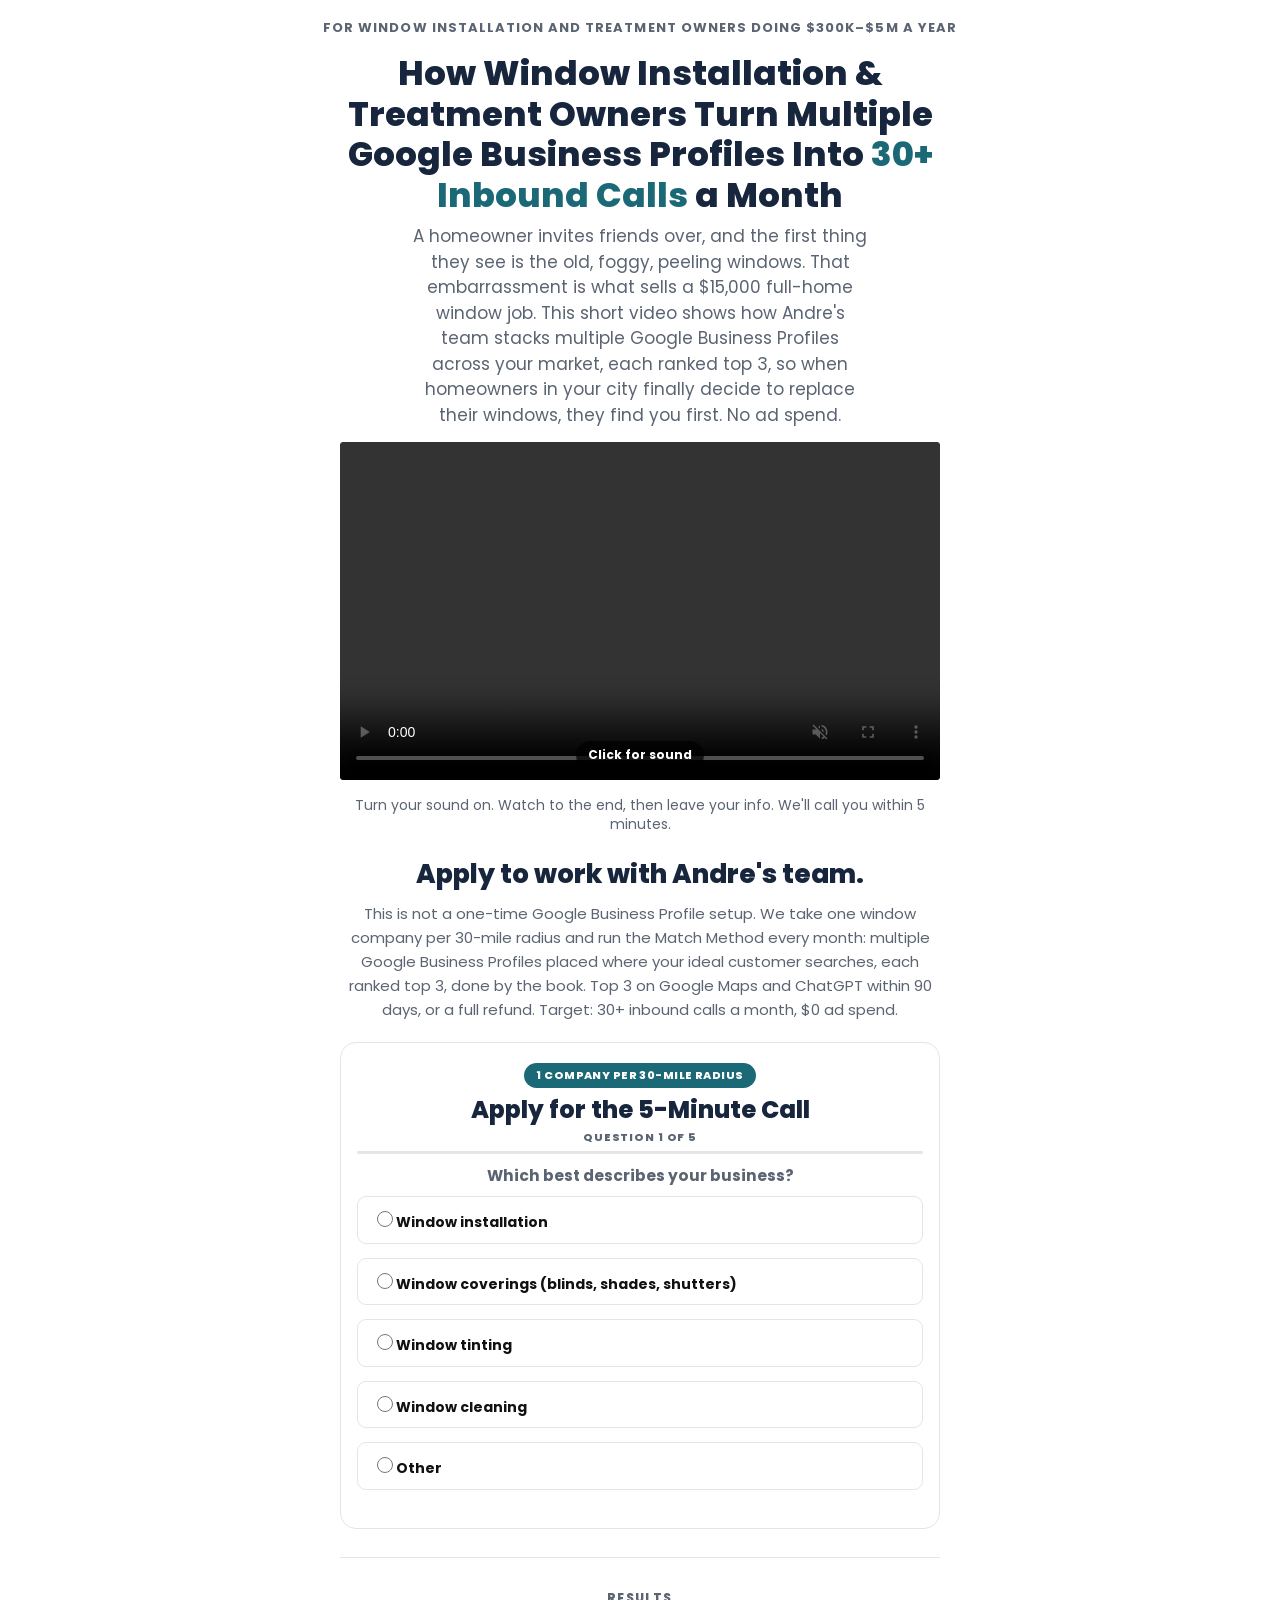
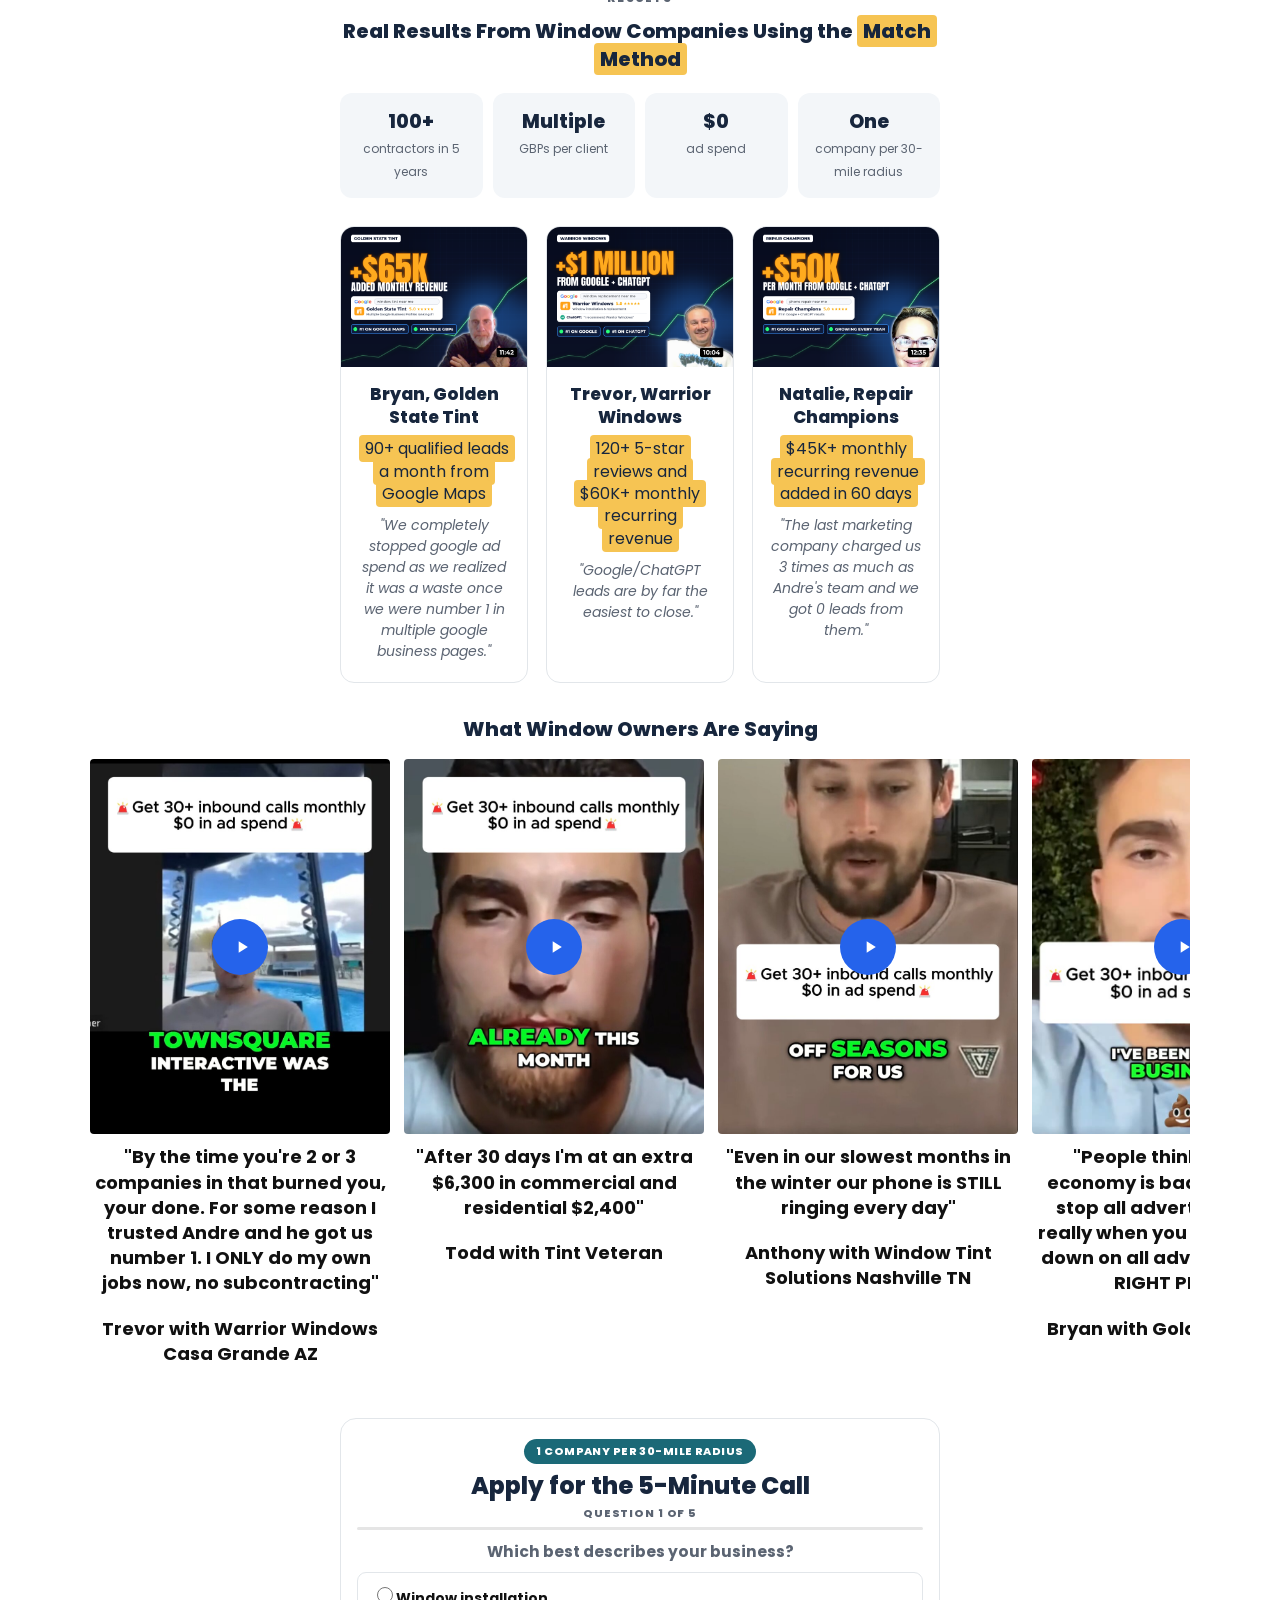
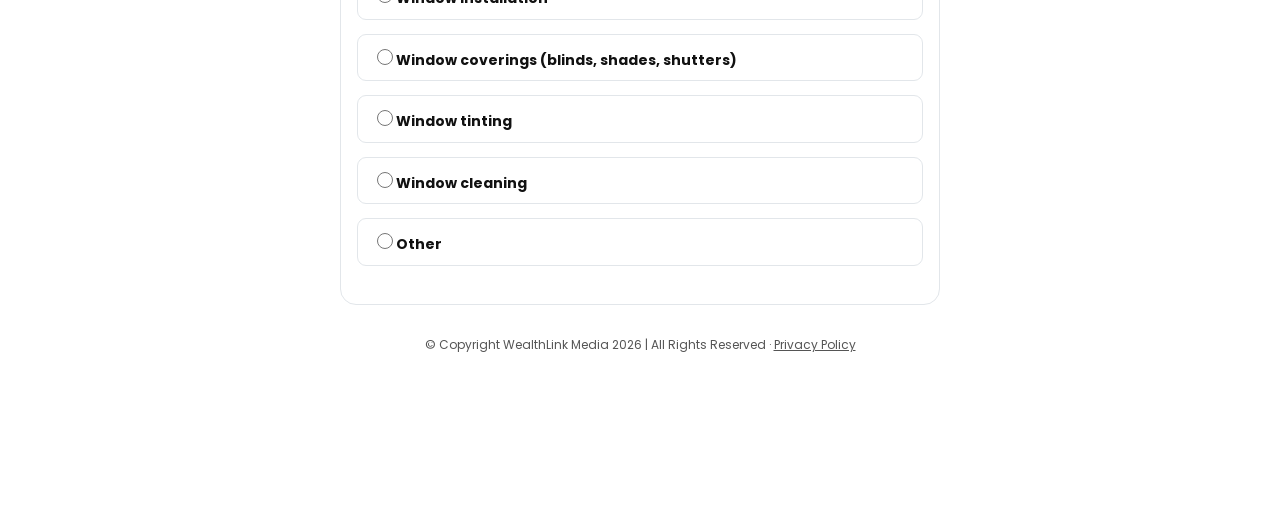
<file: windows.rankflow/index.html>
<!DOCTYPE html><html lang="en"><head>
<meta charset="utf-8">
<meta name="viewport" content="width=device-width, initial-scale=1">
<title>Rank Top 3 in Google &amp; ChatGPT in 90 Days | WealthLink Media</title>
<meta name="description" content="Andre's team ranks one window installation and treatment company per 30-mile radius in the top 3 on Google Maps and ChatGPT. 30+ inbound calls a month within 90 days, or a full refund. $0 ad spend.">
<link rel="preconnect" href="https://fonts.googleapis.com">
<link rel="preconnect" href="https://fonts.gstatic.com" crossorigin>
<link rel="stylesheet" href="https://fonts.googleapis.com/css2?family=Poppins:wght@400;500;600;700;800;900&display=swap">
<link rel="stylesheet" href="css/style.css?v=25">
<script src="js/config.js?v=4"></script>
</head>
<body class="qualifier-page">
<a href="#application" class="skip-link">Skip to the application</a>
<p class="hero-kicker">For window installation and treatment owners doing $300K&ndash;$5M a year</p>
<div class="wrap">

  <h1>How Window Installation &amp; Treatment Owners Turn Multiple Google Business Profiles Into <span class="accent">30+ Inbound Calls</span> a Month</h1>

  <p class="hero-sub">A homeowner invites friends over, and the first thing they see is the old, foggy, peeling windows. That embarrassment is what sells a $15,000 full-home window job. This short video shows how Andre's team stacks multiple Google Business Profiles across your market, each ranked top 3, so when homeowners in your city finally decide to replace their windows, they find you first. No ad spend.</p>

  <div id="explainer-video"></div>
  <p class="sound-on-line">Turn your sound on. Watch to the end, then leave your info. We'll call you within 5 minutes.</p>

  <!-- Mechanism section, directly above the application form. -->
  <div class="mechanism-box">
    <p class="mechanism-heading">Apply to work with Andre's team.</p>
    <p class="mechanism-copy">This is not a one-time Google Business Profile setup. We take one window company per 30-mile radius and run the Match Method every month: multiple Google Business Profiles placed where your ideal customer searches, each ranked top 3, done by the book. Top 3 on Google Maps and ChatGPT within 90 days, or a full refund. Target: 30+ inbound calls a month, $0 ad spend.</p>
  </div>

  <!-- 5-step qualifying application, right on the page - no popup.
       wireQualifierForm (main.js) redirects a disqualifying answer
       (single-window-only jobs, 1 crew, under-$25K current revenue)
       straight to sorry.html, and a qualifying submission posts to the
       lead webhook and sends the visitor to thank-you.html. -->
  <div class="cta-box" id="application">
    <span class="cta-badge">1 Company Per 30-Mile Radius</span>
    <p class="cta-box-heading">Apply for the 5-Minute Call</p>
    <form id="leadFormTop" class="lead-form qualifier-form" novalidate>
      <div class="field" data-step="businessType">
        <div class="field-inner">
          <p class="q-label">Question 1 of 5</p>
          <div class="form-progress"><i></i></div>
          <p class="q-text">Which best describes your business?</p>
          <div class="q-options">
            <label class="q-option"><input type="radio" name="businessType" value="installation"><span>Window installation</span></label>
            <label class="q-option"><input type="radio" name="businessType" value="coverings"><span>Window coverings (blinds, shades, shutters)</span></label>
            <label class="q-option"><input type="radio" name="businessType" value="tinting"><span>Window tinting</span></label>
            <label class="q-option"><input type="radio" name="businessType" value="cleaning"><span>Window cleaning</span></label>
            <label class="q-option"><input type="radio" name="businessType" value="other"><span>Other</span></label>
          </div>
        </div>
      </div>

      <div class="field" data-step="jobType">
        <div class="field-inner">
          <p class="q-label">Question 2 of 5</p>
          <p class="q-text">What kind of jobs are you going after?</p>
          <div class="q-options">
            <label class="q-option"><input type="radio" name="jobType" value="fullhome"><span>Full-home window replacement jobs ($10,000+)</span></label>
            <label class="q-option"><input type="radio" name="jobType" value="single"><span>Single-window replacement jobs</span></label>
            <label class="q-option"><input type="radio" name="jobType" value="mix"><span>A mix of both</span></label>
          </div>
        </div>
      </div>

      <div class="field" data-step="revenue">
        <div class="field-inner">
          <p class="q-label">Question 3 of 5</p>
          <p class="q-text">Where are you at monthly right now, and where do you want to be?</p>
          <div class="q-dropdowns">
            <div class="q-dropdown-field">
              <label for="topCurrentRevenue">Current monthly revenue</label>
              <select id="topCurrentRevenue" name="currentRevenue">
                <option value="" disabled selected>Select...</option>
                <option value="under25k">Under $25K</option>
                <option value="25_50">$25K&ndash;$50K</option>
                <option value="50_100">$50K&ndash;$100K</option>
                <option value="100_250">$100K&ndash;$250K</option>
                <option value="250_500">$250K&ndash;$500K</option>
                <option value="500plus">$500K+</option>
              </select>
            </div>
            <div class="q-dropdown-field">
              <label for="topTargetRevenue">Target monthly revenue</label>
              <select id="topTargetRevenue" name="targetRevenue">
                <option value="" disabled selected>Select...</option>
                <option value="under25k">Under $25K</option>
                <option value="25_50">$25K&ndash;$50K</option>
                <option value="50_100">$50K&ndash;$100K</option>
                <option value="100_250">$100K&ndash;$250K</option>
                <option value="250_500">$250K&ndash;$500K</option>
                <option value="500plus">$500K+</option>
              </select>
            </div>
          </div>
        </div>
      </div>

      <div class="field" data-step="marketingSpend">
        <div class="field-inner">
          <p class="q-label">Question 4 of 5</p>
          <p class="q-text">Roughly how much are you investing into marketing each month?</p>
          <div class="q-options">
            <label class="q-option"><input type="radio" name="marketingSpend" value="under1k"><span>Under $1K</span></label>
            <label class="q-option"><input type="radio" name="marketingSpend" value="1_3k"><span>$1,000-$3,000</span></label>
            <label class="q-option"><input type="radio" name="marketingSpend" value="3_6k"><span>$3,000-$6,000</span></label>
            <label class="q-option"><input type="radio" name="marketingSpend" value="6_10k"><span>$6,000-$10,000</span></label>
            <label class="q-option"><input type="radio" name="marketingSpend" value="10kplus"><span>$10,000+</span></label>
          </div>
        </div>
      </div>

      <div class="field" data-step="contact">
        <div class="field-inner">
          <p class="q-label">Question 5 of 5</p>
          <label for="topPhone">Phone Number</label>
          <input type="tel" id="topPhone" name="phone" placeholder="(555) 123-4567" autocomplete="tel" inputmode="tel">
          <button type="submit" class="btn">Call Me Within 5 Minutes</button>
          <p class="fine-print">One company per 30-mile radius. We call within 5 minutes.</p>
        </div>
      </div>
    </form>
  </div>

  <hr class="divider">

  <span class="results-eyebrow">Results</span>
  <h2 class="results-heading">Real Results From Window Companies Using the <span class="highlight">Match Method</span></h2>

  <div class="stats-bar">
    <div class="stat-box"><span class="stat-num">100+</span><span class="stat-label">contractors in 5 years</span></div>
    <div class="stat-box"><span class="stat-num">Multiple</span><span class="stat-label">GBPs per client</span></div>
    <div class="stat-box"><span class="stat-num">$0</span><span class="stat-label">ad spend</span></div>
    <div class="stat-box"><span class="stat-num">One</span><span class="stat-label">company per 30-mile radius</span></div>
  </div>

  <div class="proof-cards">
    <div class="proof-card">
      <img class="proof-photo" src="assets/videos/bryan-stat.png" alt="Bryan, Golden State Tint">
      <div class="proof-body">
        <p class="proof-name">Bryan, Golden State Tint</p>
        <p class="proof-stat"><span class="highlight">90+ qualified leads a month from Google Maps</span></p>
        <p class="proof-quote">"We completely stopped google ad spend as we realized it was a waste once we were number 1 in multiple google business pages."</p>
      </div>
    </div>
    <div class="proof-card">
      <img class="proof-photo" src="assets/videos/trevor-stat.png" alt="Trevor, Warrior Windows">
      <div class="proof-body">
        <p class="proof-name">Trevor, Warrior Windows</p>
        <p class="proof-stat"><span class="highlight">120+ 5-star reviews and $60K+ monthly recurring revenue</span></p>
        <p class="proof-quote">"Google/ChatGPT leads are by far the easiest to close."</p>
      </div>
    </div>
    <div class="proof-card">
      <img class="proof-photo" src="assets/videos/natalie-stat.png" alt="Natalie, Repair Champions">
      <div class="proof-body">
        <p class="proof-name">Natalie, Repair Champions</p>
        <p class="proof-stat"><span class="highlight">$45K+ monthly recurring revenue added in 60 days</span></p>
        <p class="proof-quote">"The last marketing company charged us 3 times as much as Andre's team and we got 0 leads from them."</p>
      </div>
    </div>
  </div>

  <h2 id="testimonials">What Window Owners Are Saying</h2>
  <div id="booking-testimonials"></div>

  <div class="cta-box">
    <span class="cta-badge">1 Company Per 30-Mile Radius</span>
    <p class="cta-box-heading">Apply for the 5-Minute Call</p>
    <form id="leadFormBottom" class="lead-form qualifier-form" novalidate>
      <div class="field" data-step="businessType">
        <div class="field-inner">
          <p class="q-label">Question 1 of 5</p>
          <div class="form-progress"><i></i></div>
          <p class="q-text">Which best describes your business?</p>
          <div class="q-options">
            <label class="q-option"><input type="radio" name="businessType" value="installation"><span>Window installation</span></label>
            <label class="q-option"><input type="radio" name="businessType" value="coverings"><span>Window coverings (blinds, shades, shutters)</span></label>
            <label class="q-option"><input type="radio" name="businessType" value="tinting"><span>Window tinting</span></label>
            <label class="q-option"><input type="radio" name="businessType" value="cleaning"><span>Window cleaning</span></label>
            <label class="q-option"><input type="radio" name="businessType" value="other"><span>Other</span></label>
          </div>
        </div>
      </div>

      <div class="field" data-step="jobType">
        <div class="field-inner">
          <p class="q-label">Question 2 of 5</p>
          <p class="q-text">What kind of jobs are you going after?</p>
          <div class="q-options">
            <label class="q-option"><input type="radio" name="jobType" value="fullhome"><span>Full-home window replacement jobs ($10,000+)</span></label>
            <label class="q-option"><input type="radio" name="jobType" value="single"><span>Single-window replacement jobs</span></label>
            <label class="q-option"><input type="radio" name="jobType" value="mix"><span>A mix of both</span></label>
          </div>
        </div>
      </div>

      <div class="field" data-step="revenue">
        <div class="field-inner">
          <p class="q-label">Question 3 of 5</p>
          <p class="q-text">Where are you at monthly right now, and where do you want to be?</p>
          <div class="q-dropdowns">
            <div class="q-dropdown-field">
              <label for="bottomCurrentRevenue">Current monthly revenue</label>
              <select id="bottomCurrentRevenue" name="currentRevenue">
                <option value="" disabled selected>Select...</option>
                <option value="under25k">Under $25K</option>
                <option value="25_50">$25K&ndash;$50K</option>
                <option value="50_100">$50K&ndash;$100K</option>
                <option value="100_250">$100K&ndash;$250K</option>
                <option value="250_500">$250K&ndash;$500K</option>
                <option value="500plus">$500K+</option>
              </select>
            </div>
            <div class="q-dropdown-field">
              <label for="bottomTargetRevenue">Target monthly revenue</label>
              <select id="bottomTargetRevenue" name="targetRevenue">
                <option value="" disabled selected>Select...</option>
                <option value="under25k">Under $25K</option>
                <option value="25_50">$25K&ndash;$50K</option>
                <option value="50_100">$50K&ndash;$100K</option>
                <option value="100_250">$100K&ndash;$250K</option>
                <option value="250_500">$250K&ndash;$500K</option>
                <option value="500plus">$500K+</option>
              </select>
            </div>
          </div>
        </div>
      </div>

      <div class="field" data-step="marketingSpend">
        <div class="field-inner">
          <p class="q-label">Question 4 of 5</p>
          <p class="q-text">Roughly how much are you investing into marketing each month?</p>
          <div class="q-options">
            <label class="q-option"><input type="radio" name="marketingSpend" value="under1k"><span>Under $1K</span></label>
            <label class="q-option"><input type="radio" name="marketingSpend" value="1_3k"><span>$1,000-$3,000</span></label>
            <label class="q-option"><input type="radio" name="marketingSpend" value="3_6k"><span>$3,000-$6,000</span></label>
            <label class="q-option"><input type="radio" name="marketingSpend" value="6_10k"><span>$6,000-$10,000</span></label>
            <label class="q-option"><input type="radio" name="marketingSpend" value="10kplus"><span>$10,000+</span></label>
          </div>
        </div>
      </div>

      <div class="field" data-step="contact">
        <div class="field-inner">
          <p class="q-label">Question 5 of 5</p>
          <label for="bottomPhone">Phone Number</label>
          <input type="tel" id="bottomPhone" name="phone" placeholder="(555) 123-4567" autocomplete="tel" inputmode="tel">
          <button type="submit" class="btn">Call Me Within 5 Minutes</button>
          <p class="fine-print">One company per 30-mile radius. We call within 5 minutes.</p>
        </div>
      </div>
    </form>
  </div>

  <footer>© Copyright WealthLink Media 2026 | All Rights Reserved · <a href="privacy">Privacy Policy</a></footer>
</div>

<script src="js/testimonials-data.js?v=11"></script>
<script src="js/main.js?v=17"></script>
<script>
  // Everything below used to be book-tracked.html's own page - now built
  // straight into the homepage instead of being a separate destination.
  renderExplainerVideo("explainer-video", null, { autoplay: true });

  renderTestimonials("booking-testimonials", window.HOME_TESTIMONIAL_IDS);
  [document.getElementById("leadFormTop"), document.getElementById("leadFormBottom")].forEach((f) => {
    wireQualifierForm(f);
  });
</script>

</body></html>
</file>
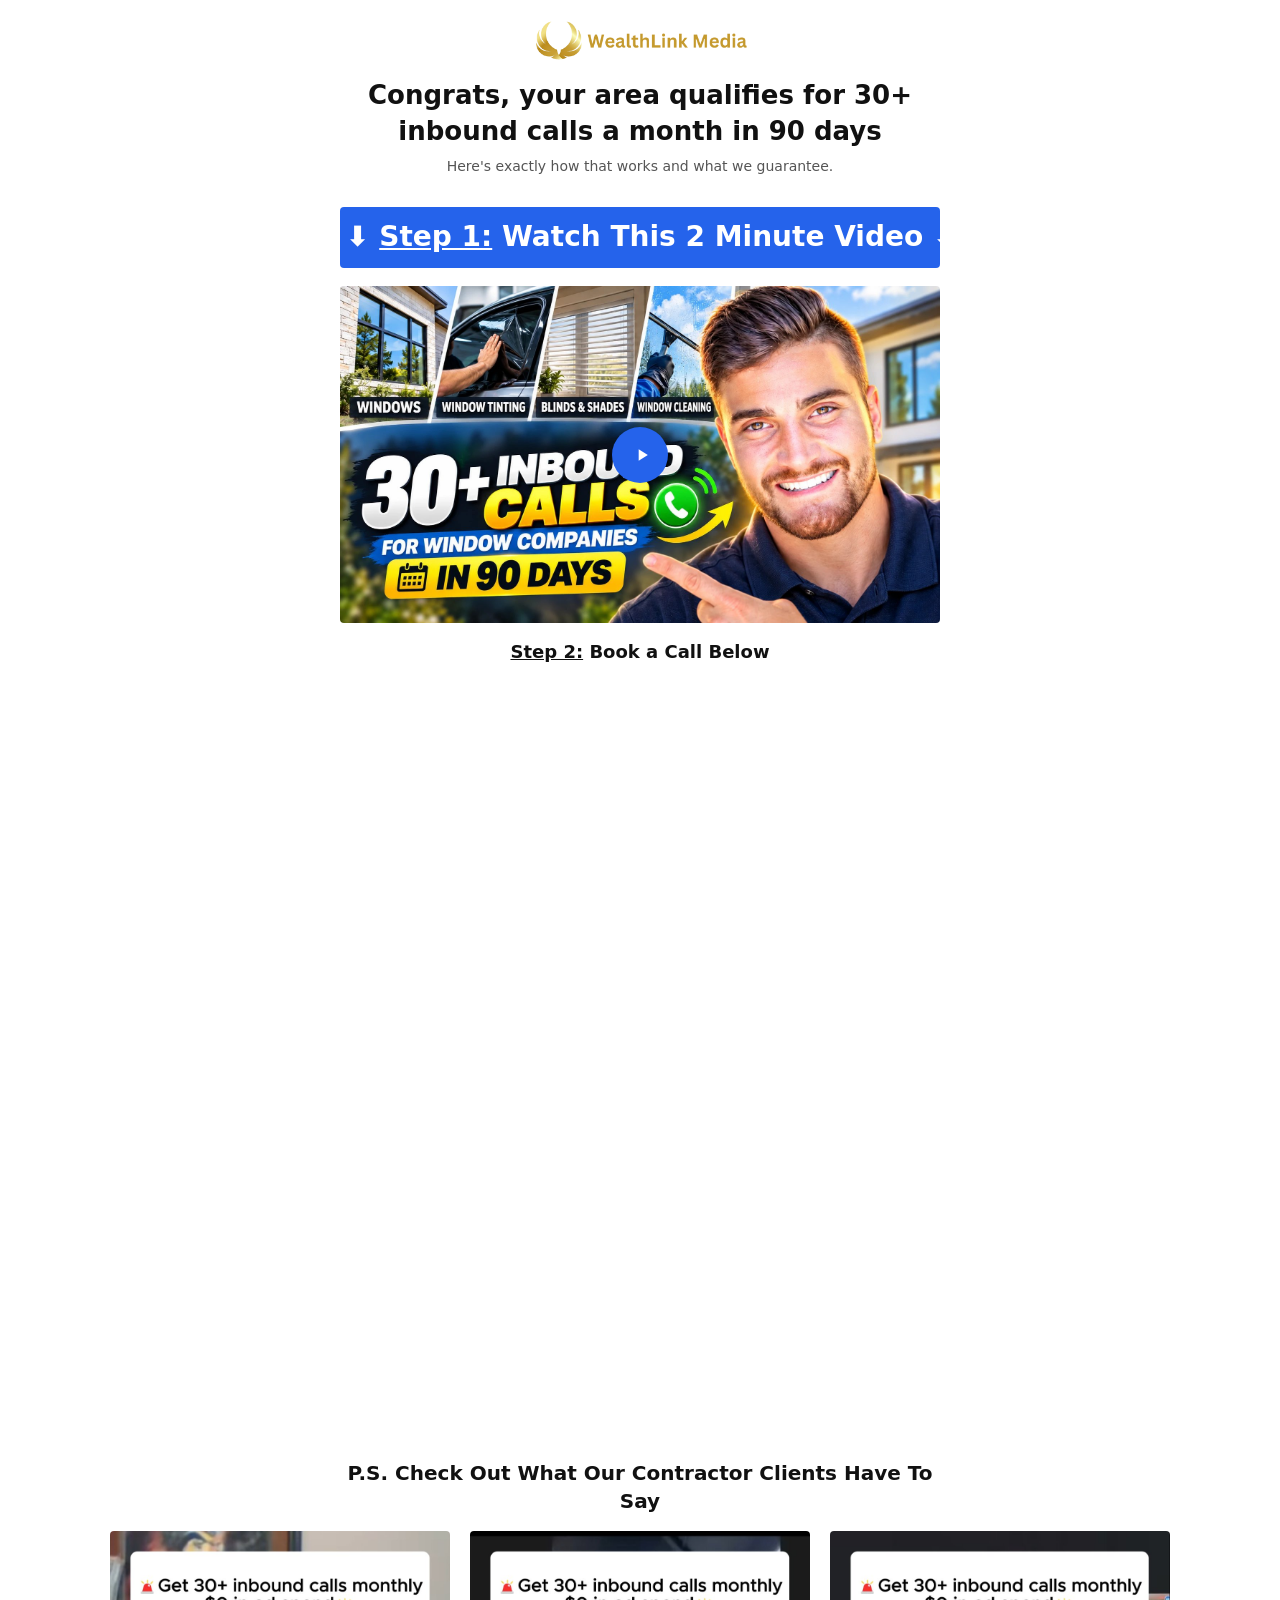
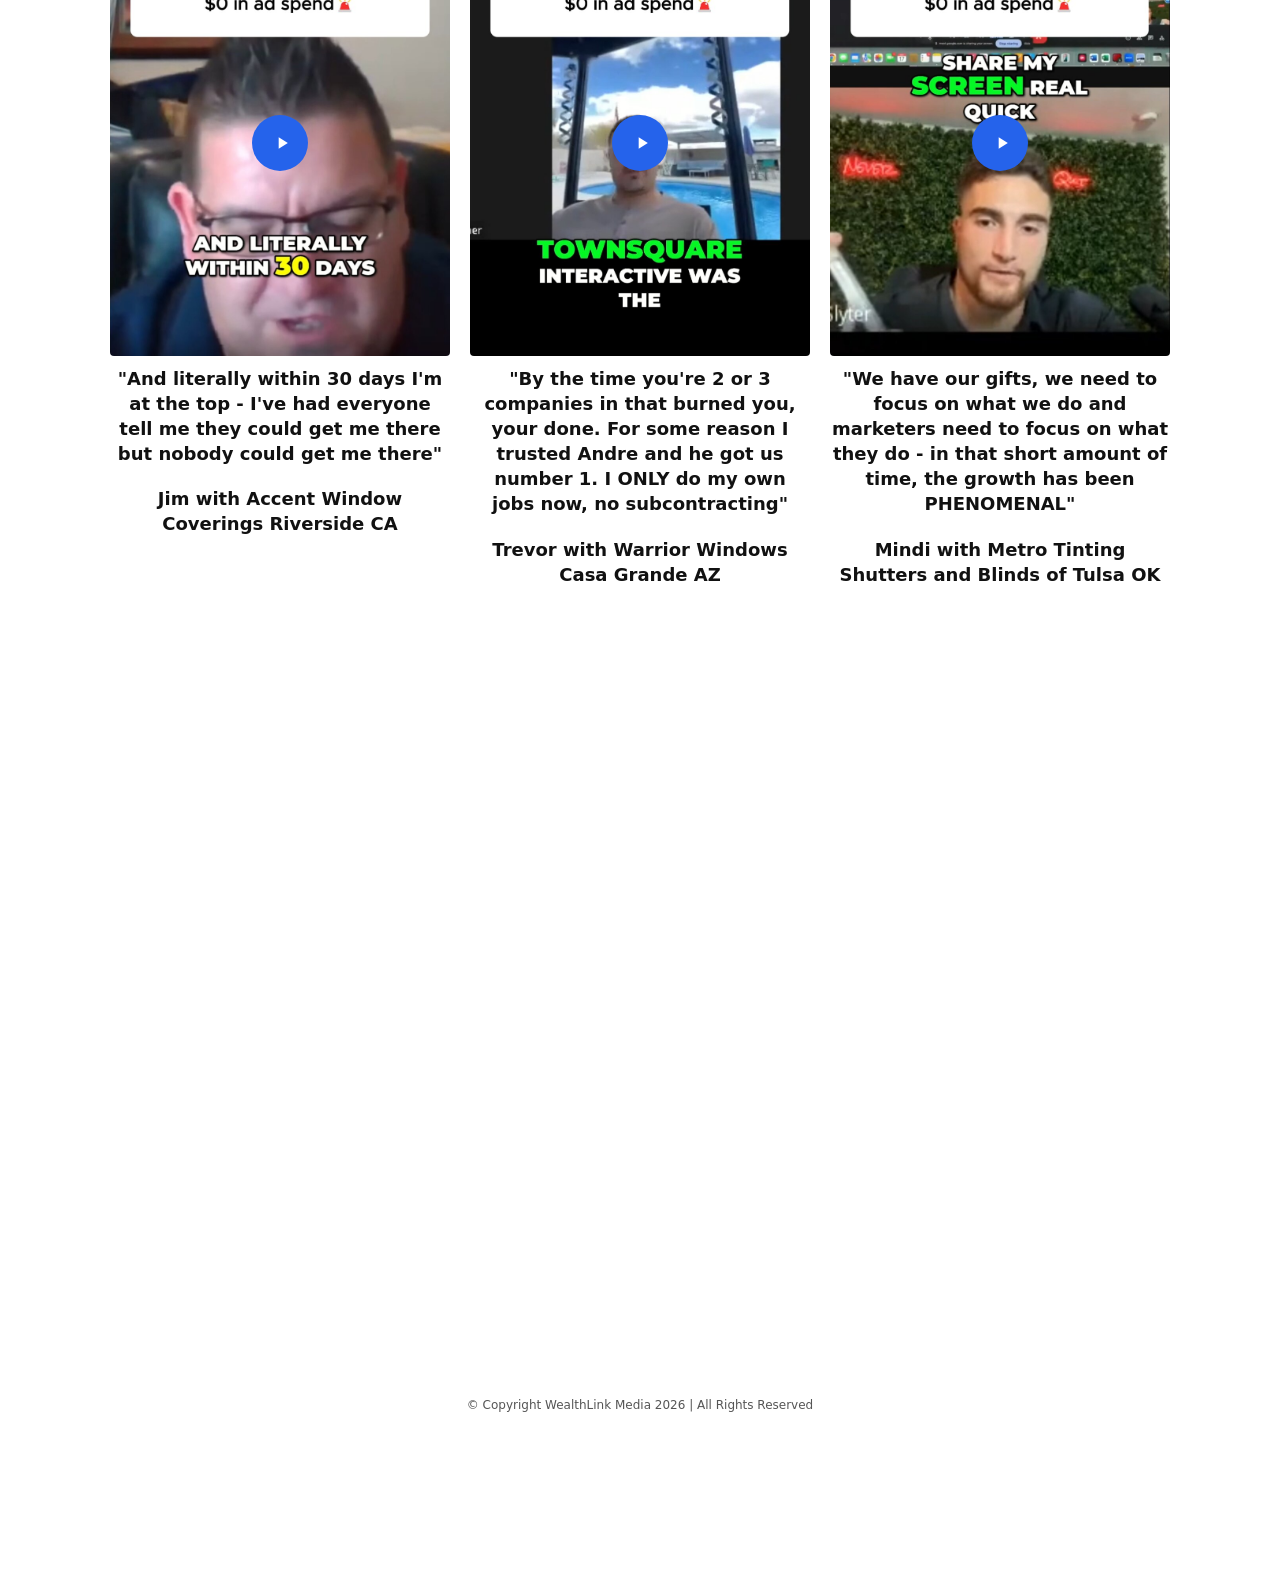
<file: windows.rankflow/book-tracked.html>
<!DOCTYPE html><html lang="en"><head>
<meta charset="utf-8">
<meta name="viewport" content="width=device-width, initial-scale=1">
<title>Your Ranking Report Is On Its Way | WealthLink Media</title>
<meta name="robots" content="noindex">
<link rel="stylesheet" href="css/style.css">
<link rel="preload" as="image" href="assets/logo.png">
<script src="js/config.js"></script>
</head>
<body>
<div class="wrap">
  <div class="logo" id="logo"></div>

  <p class="report-heading" id="reportHeading">Congrats, your area qualifies for 30+ inbound calls a month in 90 days</p>
  <p class="report-subheading">Here's exactly how that works and what we guarantee.</p>

  <div class="step-bar" id="stepBar">⬇️ <u>Step 1:</u> Watch This 2 Minute Video ⬇️</div>
  <div id="explainer-video"></div>

  <p class="step2-heading" id="step2Heading"><u>Step 2:</u> Book a Call Below</p>

  <div class="calendar-card">
    <div class="calendar-embed-container" id="calendarEmbed">
      <p class="calendar-loading">Loading calendar…</p>
    </div>
  </div>

  <h2 id="testimonials">P.S. Check Out What Our Contractor Clients Have To Say</h2>
  <div id="booking-testimonials"></div>

  <!-- Second copy of the same calendar, so someone who has scrolled all the
       way through the testimonials doesn't have to scroll back up to book. -->
  <div class="calendar-card" id="calendarCardBottom">
    <div class="calendar-embed-container" id="calendarEmbedBottom">
      <p class="calendar-loading">Loading calendar…</p>
    </div>
  </div>

  <footer>© Copyright WealthLink Media 2026 | All Rights Reserved</footer>
</div>

<script src="js/testimonials-data.js"></script>
<script src="js/main.js"></script>
<script>
  renderLogo(document.getElementById("logo"));

  // Personalize with the name + business carried over from the homepage
  // form (see wireLeadForm() in main.js) - falls back to the generic
  // heading already in the markup if either is missing.
  (function () {
    var fn = getLeadFirstName();
    var biz = getLeadBusinessName();
    if (fn && biz) {
      document.getElementById("reportHeading").textContent =
        "Congrats " + fn + ", " + biz + " qualifies for 30+ inbound calls a month in 90 days";
    }
  })();

  // Hides the "Step 1" bar entirely while EXPLAINER_VIDEO.videoSrc is still
  // empty (see testimonials-data.js)...
  renderExplainerVideo("explainer-video", "stepBar");

  // ...which would otherwise leave a lone "Step 2" with no Step 1 above it.
  if (!window.EXPLAINER_VIDEO || !window.EXPLAINER_VIDEO.videoSrc) {
    document.getElementById("step2Heading").textContent = "Book a Call Below";
  }

  loadGhlCalendar("calendarEmbed", window.RANKFLOW_CONFIG.GHL_CALENDAR_TRACKED_URL);
  renderTestimonials("booking-testimonials", window.BOOKING_TESTIMONIAL_IDS);
  loadGhlCalendar("calendarEmbedBottom", window.RANKFLOW_CONFIG.GHL_CALENDAR_TRACKED_URL);
</script>

</body></html>
</file>
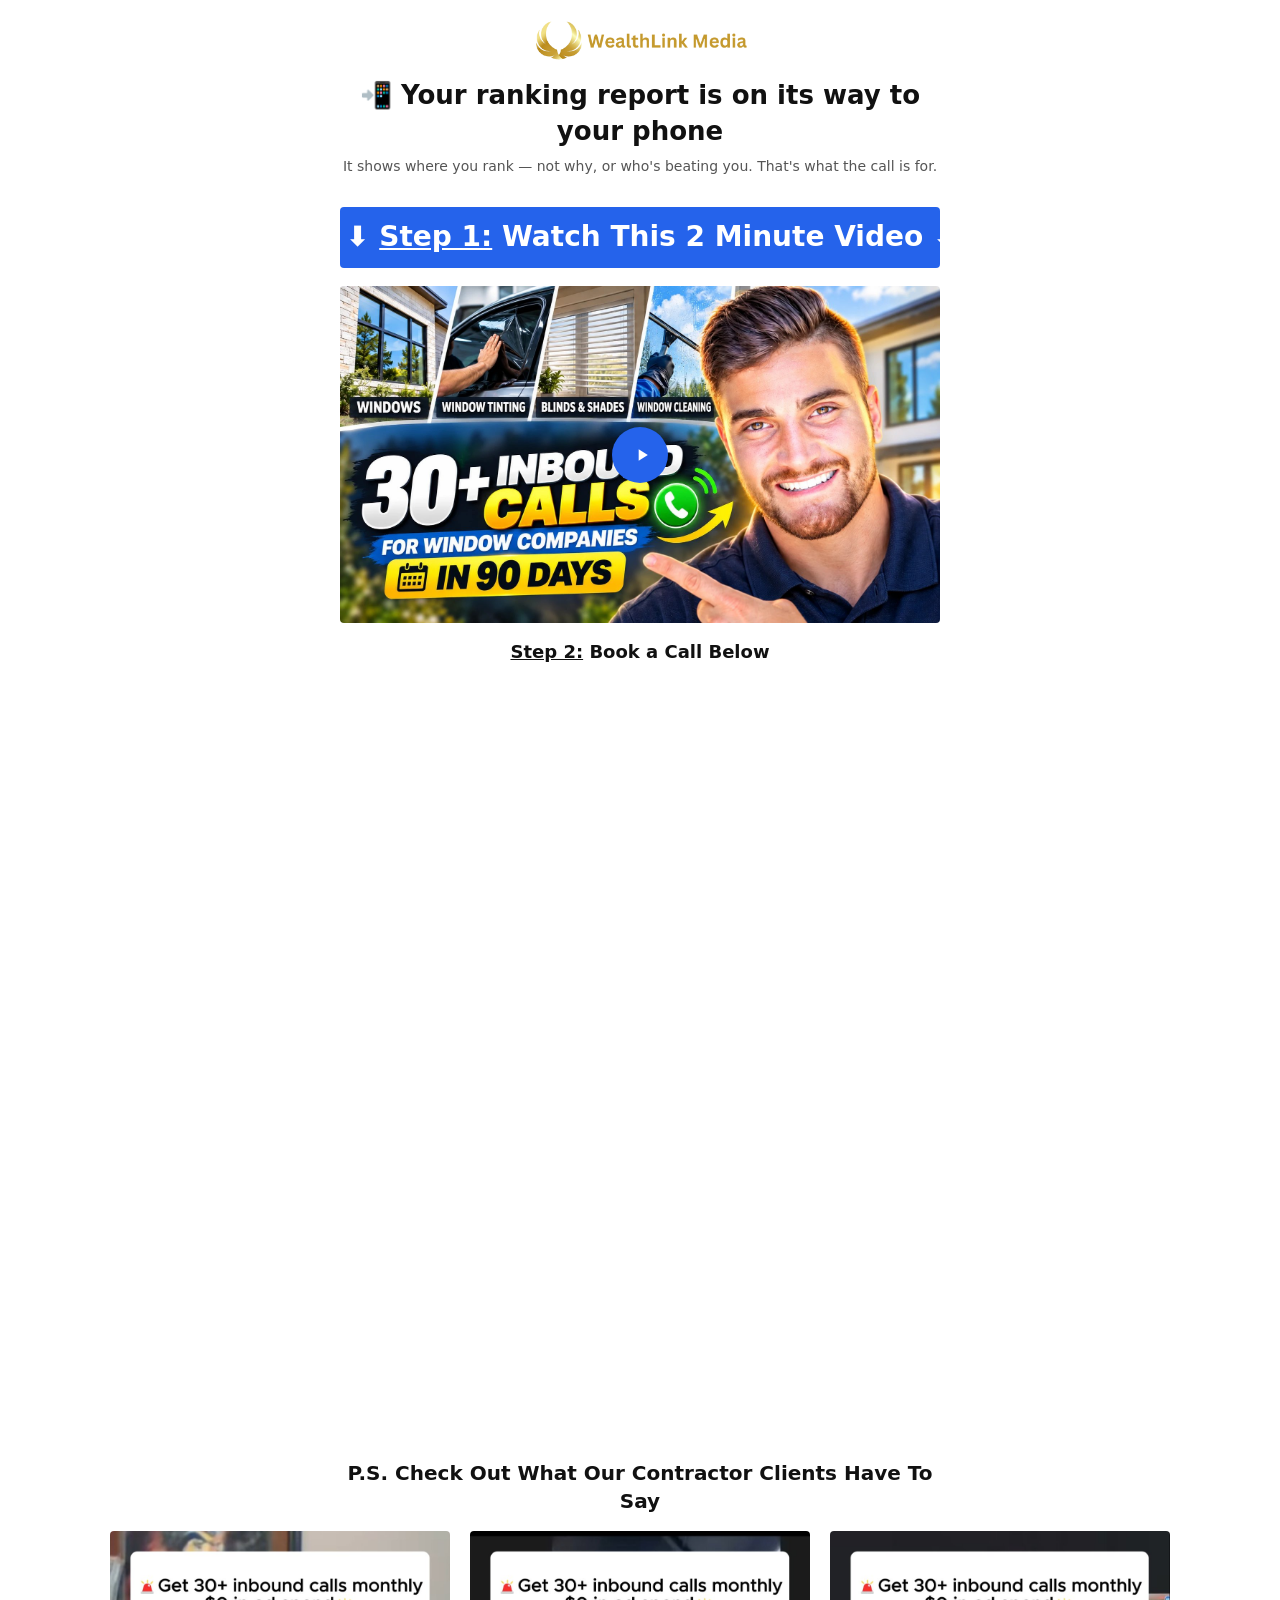
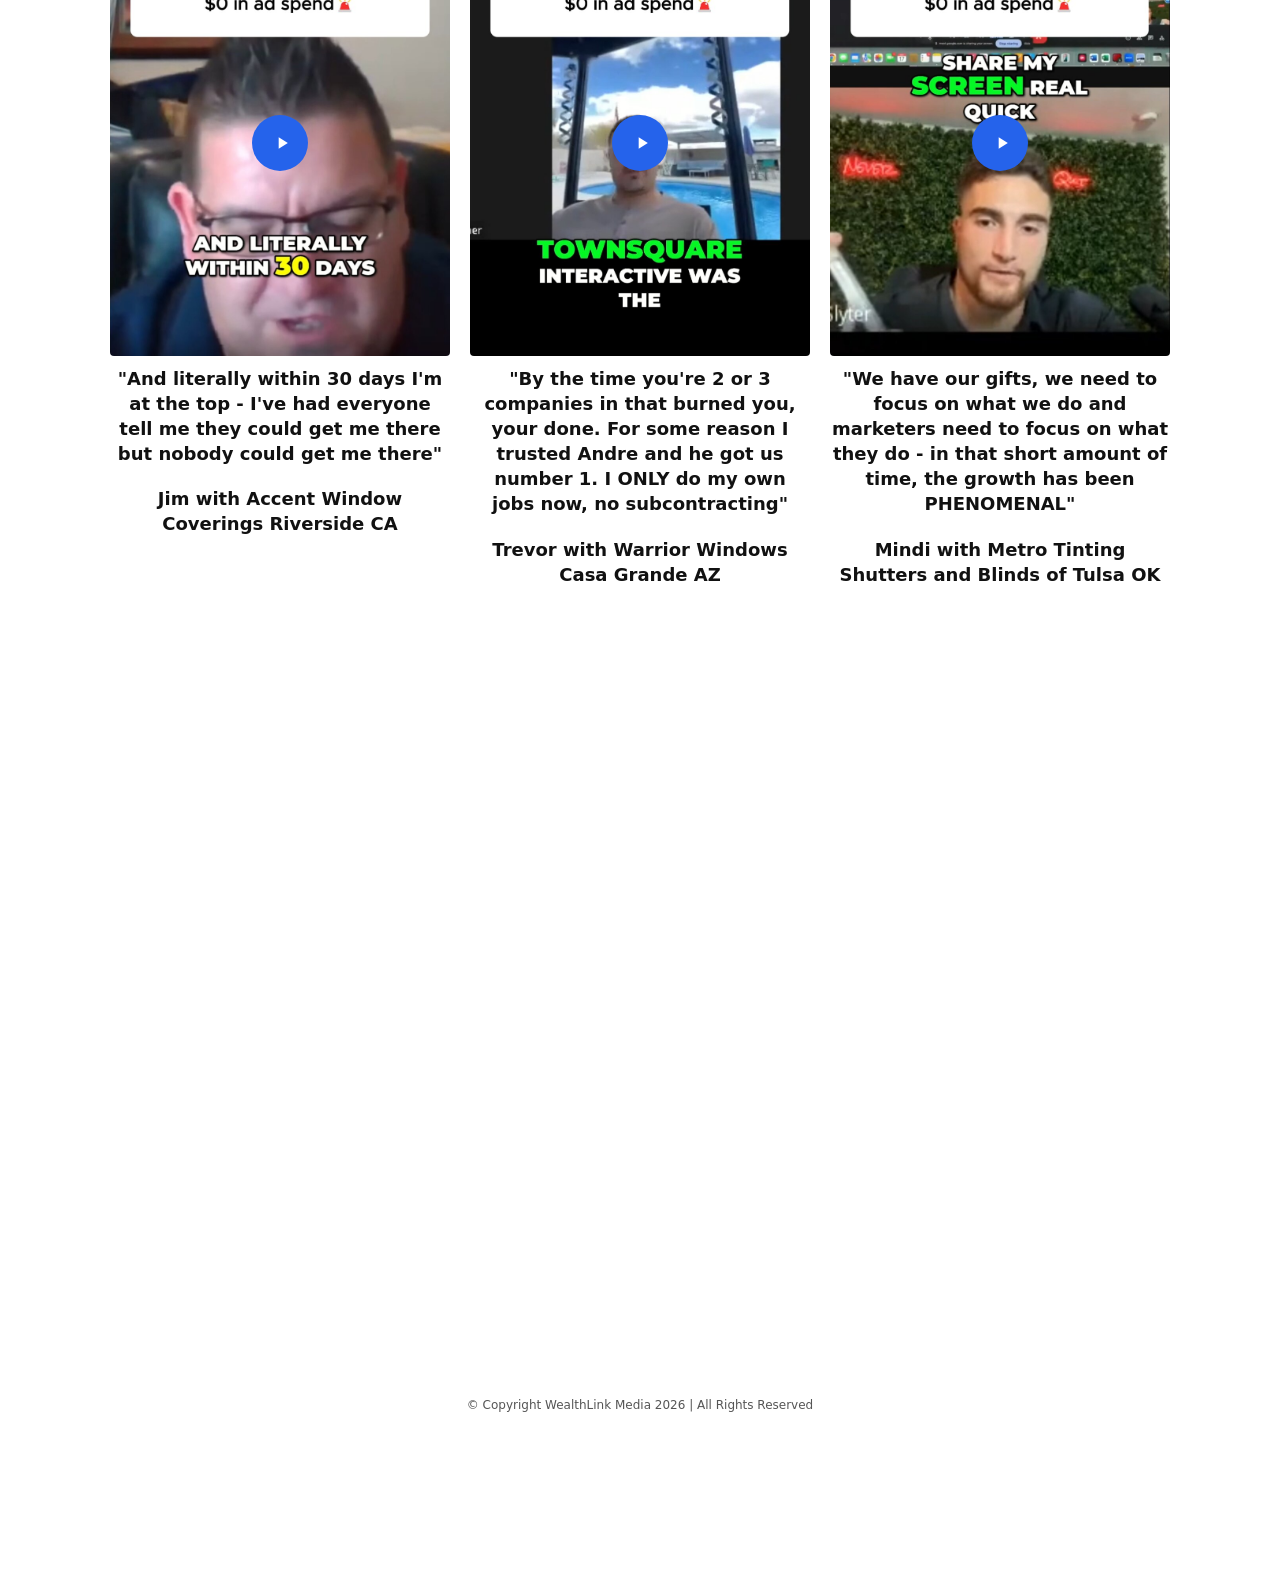
<file: windows.rankflow/book-untracked.html>
<!DOCTYPE html><html lang="en"><head>
<meta charset="utf-8">
<meta name="viewport" content="width=device-width, initial-scale=1">
<title>Your Ranking Report Is On Its Way | WealthLink Media</title>
<meta name="robots" content="noindex">
<link rel="stylesheet" href="css/style.css">
<link rel="preload" as="image" href="assets/logo.png">
<script src="js/config.js"></script>
</head>
<body>
<div class="wrap">
  <div class="logo" id="logo"></div>

  <p class="report-heading">📲 Your ranking report is on its way to your phone</p>
  <p class="report-subheading">It shows where you rank — not why, or who's beating you. That's what the call is for.</p>

  <div class="step-bar" id="stepBar">⬇️ <u>Step 1:</u> Watch This 2 Minute Video ⬇️</div>
  <div id="explainer-video"></div>

  <p class="step2-heading" id="step2Heading"><u>Step 2:</u> Book a Call Below</p>

  <div class="calendar-card">
    <div class="calendar-embed-container" id="calendarEmbed">
      <p class="calendar-loading">Loading calendar…</p>
    </div>
  </div>

  <h2 id="testimonials">P.S. Check Out What Our Contractor Clients Have To Say</h2>
  <div id="booking-testimonials"></div>

  <!-- Second copy of the same calendar, so someone who has scrolled all the
       way through the testimonials doesn't have to scroll back up to book. -->
  <div class="calendar-card" id="calendarCardBottom">
    <div class="calendar-embed-container" id="calendarEmbedBottom">
      <p class="calendar-loading">Loading calendar…</p>
    </div>
  </div>

  <footer>© Copyright WealthLink Media 2026 | All Rights Reserved</footer>
</div>

<script src="js/testimonials-data.js"></script>
<script src="js/main.js"></script>
<script>
  renderLogo(document.getElementById("logo"));

  // Hides the "Step 1" bar entirely while EXPLAINER_VIDEO.videoSrc is still
  // empty (see testimonials-data.js)...
  renderExplainerVideo("explainer-video", "stepBar");

  // ...which would otherwise leave a lone "Step 2" with no Step 1 above it.
  if (!window.EXPLAINER_VIDEO || !window.EXPLAINER_VIDEO.videoSrc) {
    document.getElementById("step2Heading").textContent = "Book a Call Below";
  }

  loadGhlCalendar("calendarEmbed", window.RANKFLOW_CONFIG.GHL_CALENDAR_UNTRACKED_URL);
  renderTestimonials("booking-testimonials", window.BOOKING_TESTIMONIAL_IDS);
  loadGhlCalendar("calendarEmbedBottom", window.RANKFLOW_CONFIG.GHL_CALENDAR_UNTRACKED_URL);
</script>

</body></html>
</file>
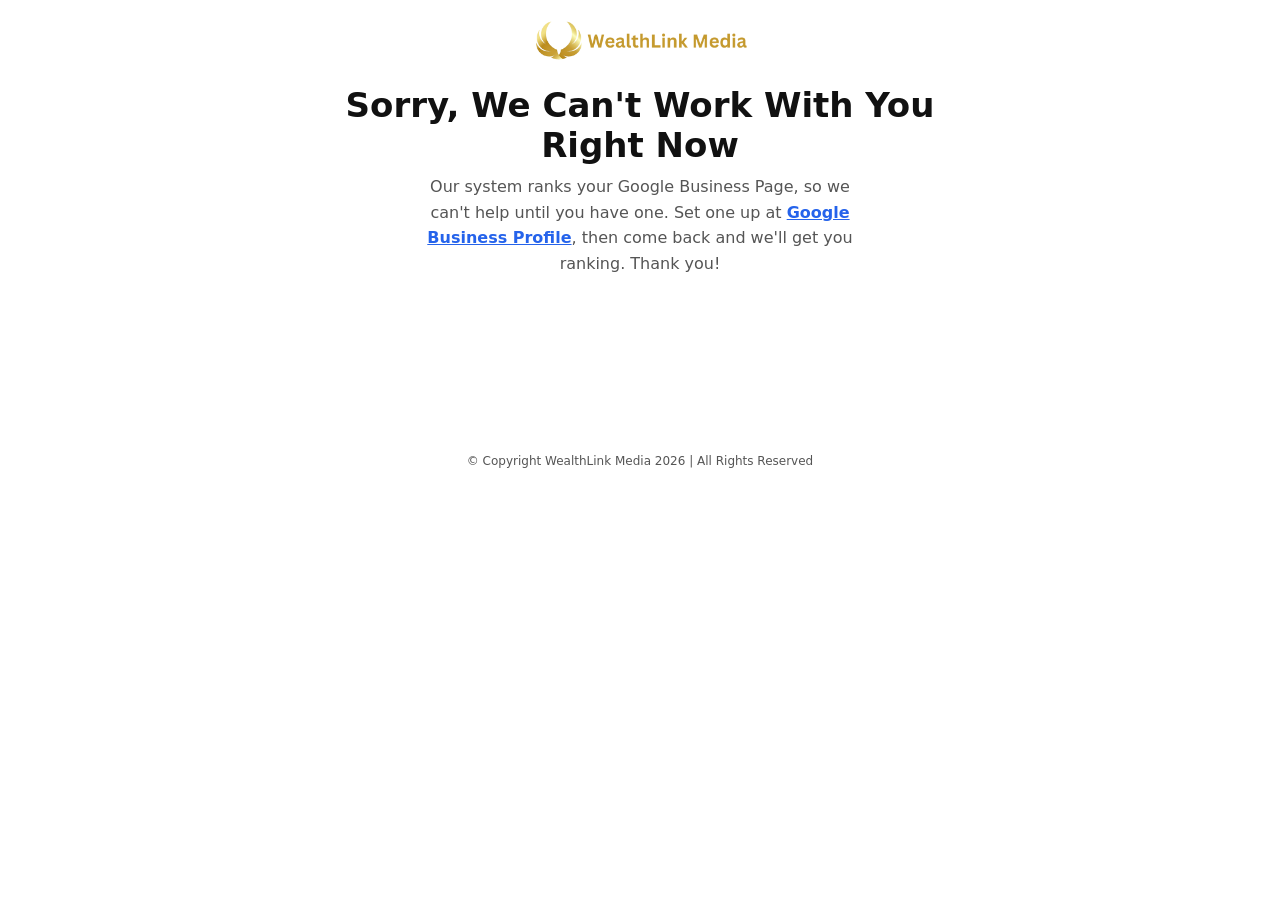
<file: windows.rankflow/no-google-business.html>
<!DOCTYPE html><html lang="en"><head>
<meta charset="utf-8">
<meta name="viewport" content="width=device-width, initial-scale=1">
<title>We Can't Work With You Right Now | WealthLink Media</title>
<meta name="description" content="Our system ranks your Google Business Page — set one up and come back.">
<meta name="robots" content="noindex">
<link rel="stylesheet" href="css/style.css">
<script src="js/config.js"></script>
</head>
<body>
<div class="wrap page-short">

  <div class="logo" id="logo"></div>

  <h1>Sorry, We Can't Work With You Right Now</h1>

  <p class="page-copy">
    Our system ranks your Google Business Page, so we can't help until you have one.
    Set one up at <a href="https://business.google.com/" target="_blank" rel="noopener">Google Business Profile</a>,
    then come back and we'll get you ranking. Thank you!
  </p>

  <footer>© Copyright WealthLink Media 2026 | All Rights Reserved</footer>
</div>

<script src="js/main.js"></script>
<script>
  renderLogo(document.getElementById("logo"));
</script>

</body></html>
</file>
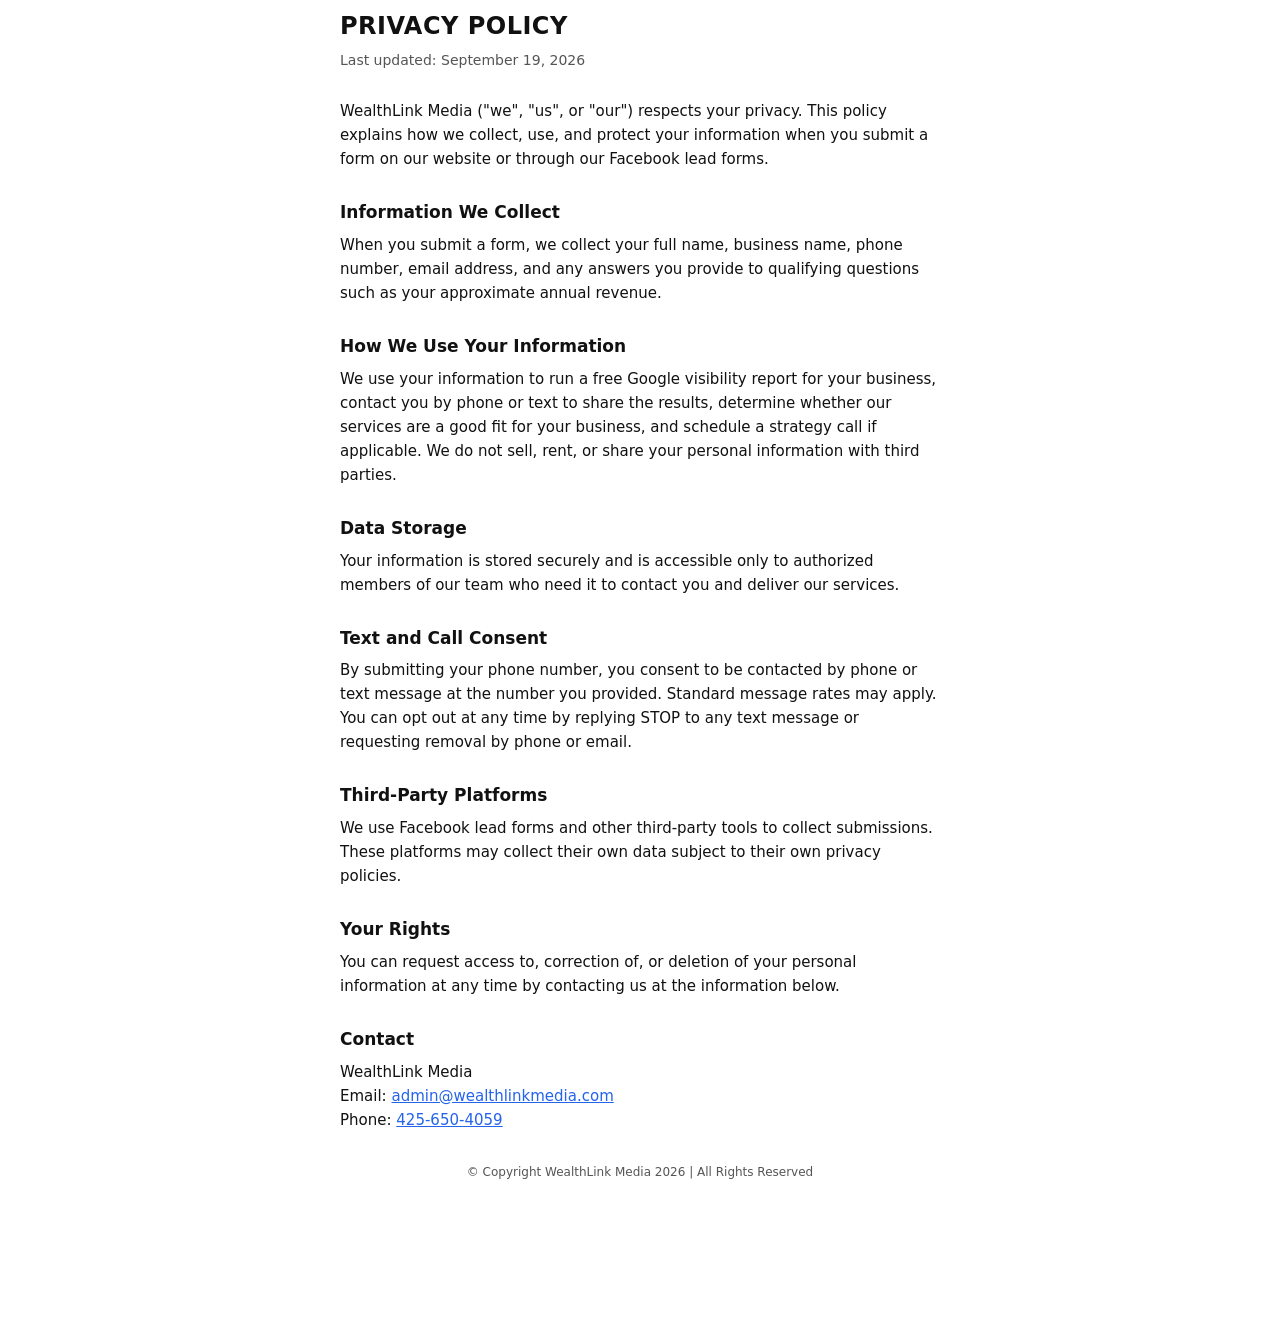
<file: windows.rankflow/privacy.html>
<!DOCTYPE html><html lang="en"><head>
<meta charset="utf-8">
<meta name="viewport" content="width=device-width, initial-scale=1">
<link rel="icon" type="image/png" href="assets/favicon.png">
<link rel="apple-touch-icon" href="assets/favicon.png">
<title>Privacy Policy | WealthLink Media</title>
<link rel="stylesheet" href="css/style.css?v=25">
</head>
<body>
<div class="wrap legal-page">
  <h1>PRIVACY POLICY</h1>
  <p class="legal-updated">Last updated: September 19, 2026</p>

  <p>WealthLink Media ("we", "us", or "our") respects your privacy. This policy explains how we
    collect, use, and protect your information when you submit a form on our website or through
    our Facebook lead forms.</p>

  <h2>Information We Collect</h2>
  <p>When you submit a form, we collect your full name, business name, phone number, email
    address, and any answers you provide to qualifying questions such as your approximate annual
    revenue.</p>

  <h2>How We Use Your Information</h2>
  <p>We use your information to run a free Google visibility report for your business, contact
    you by phone or text to share the results, determine whether our services are a good fit for
    your business, and schedule a strategy call if applicable. We do not sell, rent, or share your
    personal information with third parties.</p>

  <h2>Data Storage</h2>
  <p>Your information is stored securely and is accessible only to authorized members of our team
    who need it to contact you and deliver our services.</p>

  <h2>Text and Call Consent</h2>
  <p>By submitting your phone number, you consent to be contacted by phone or text message at the
    number you provided. Standard message rates may apply. You can opt out at any time by replying
    STOP to any text message or requesting removal by phone or email.</p>

  <h2>Third-Party Platforms</h2>
  <p>We use Facebook lead forms and other third-party tools to collect submissions. These
    platforms may collect their own data subject to their own privacy policies.</p>

  <h2>Your Rights</h2>
  <p>You can request access to, correction of, or deletion of your personal information at any
    time by contacting us at the information below.</p>

  <h2>Contact</h2>
  <p>WealthLink Media<br>
    Email: <a href="mailto:admin@wealthlinkmedia.com">admin@wealthlinkmedia.com</a><br>
    Phone: <a href="tel:+14256504059">425-650-4059</a></p>

  <footer>© Copyright WealthLink Media 2026 | All Rights Reserved</footer>
</div>
</body></html>
</file>
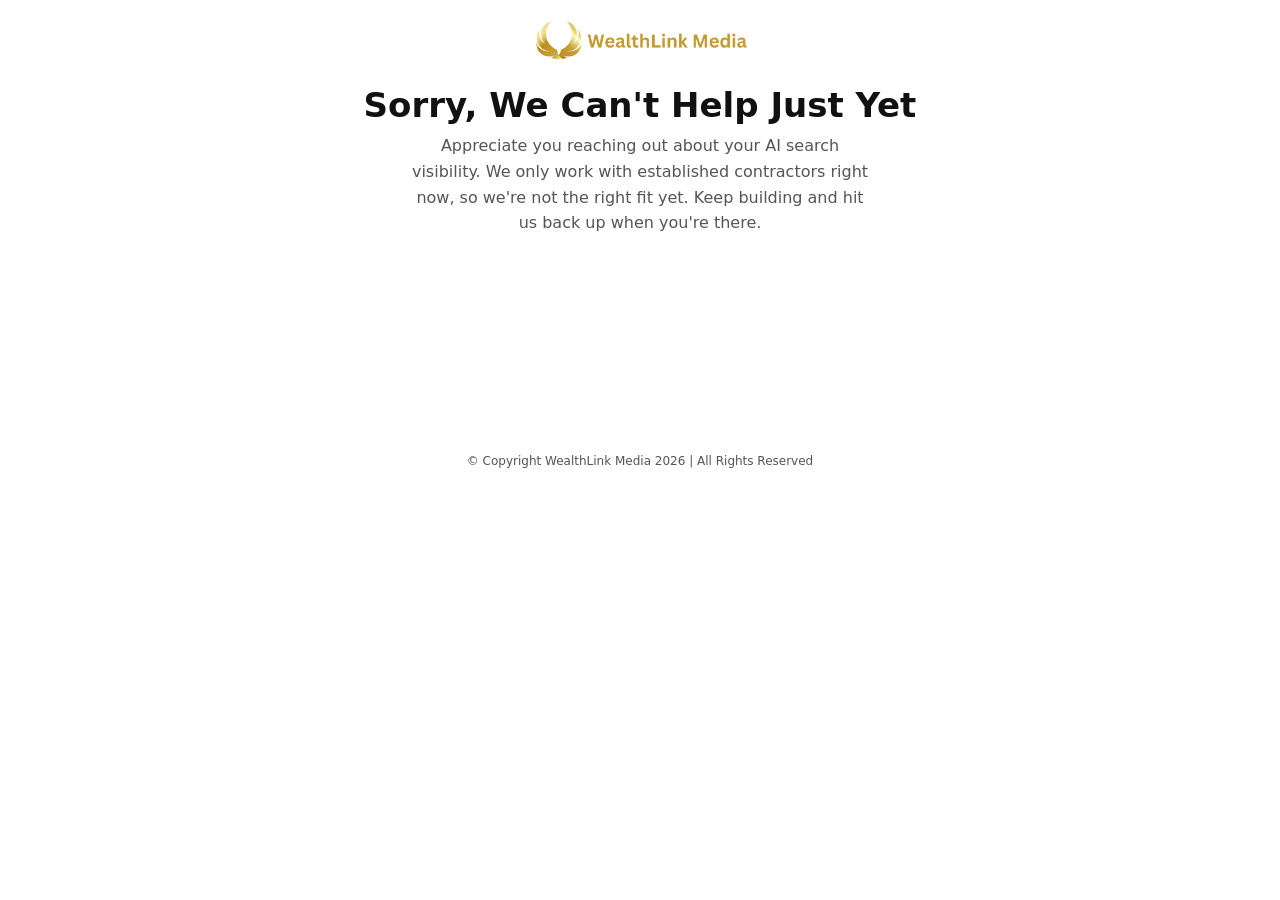
<file: windows.rankflow/sorry.html>
<!DOCTYPE html><html lang="en"><head>
<meta charset="utf-8">
<meta name="viewport" content="width=device-width, initial-scale=1">
<title>We Can't Help Just Yet | WealthLink Media</title>
<meta name="description" content="We only work with established contractors right now.">
<meta name="robots" content="noindex">
<link rel="stylesheet" href="css/style.css">
<script src="js/config.js"></script>
</head>
<body>
<div class="wrap page-short">

  <div class="logo" id="logo"></div>

  <h1>Sorry, We Can't Help Just Yet</h1>

  <p class="page-copy" id="sorryCopy">
    Appreciate you reaching out about your AI search visibility. We only work with
    established contractors right now, so we're not the right fit yet. Keep building
    and hit us back up when you're there.
  </p>

  <footer>© Copyright WealthLink Media 2026 | All Rights Reserved</footer>
</div>

<script src="js/main.js"></script>
<script>
  renderLogo(document.getElementById("logo"));

  // The first name arrives as ?fn= on the redirect (and is also in
  // sessionStorage as a fallback). If we don't have one, the sentence just
  // starts without a greeting rather than saying "Hey ,".
  (function () {
    var name = getLeadFirstName();
    if (!name) return;
    var el = document.getElementById("sorryCopy");
    el.textContent = "Hey " + name + ", a" + el.textContent.trim().slice(1);
  })();
</script>

</body></html>
</file>
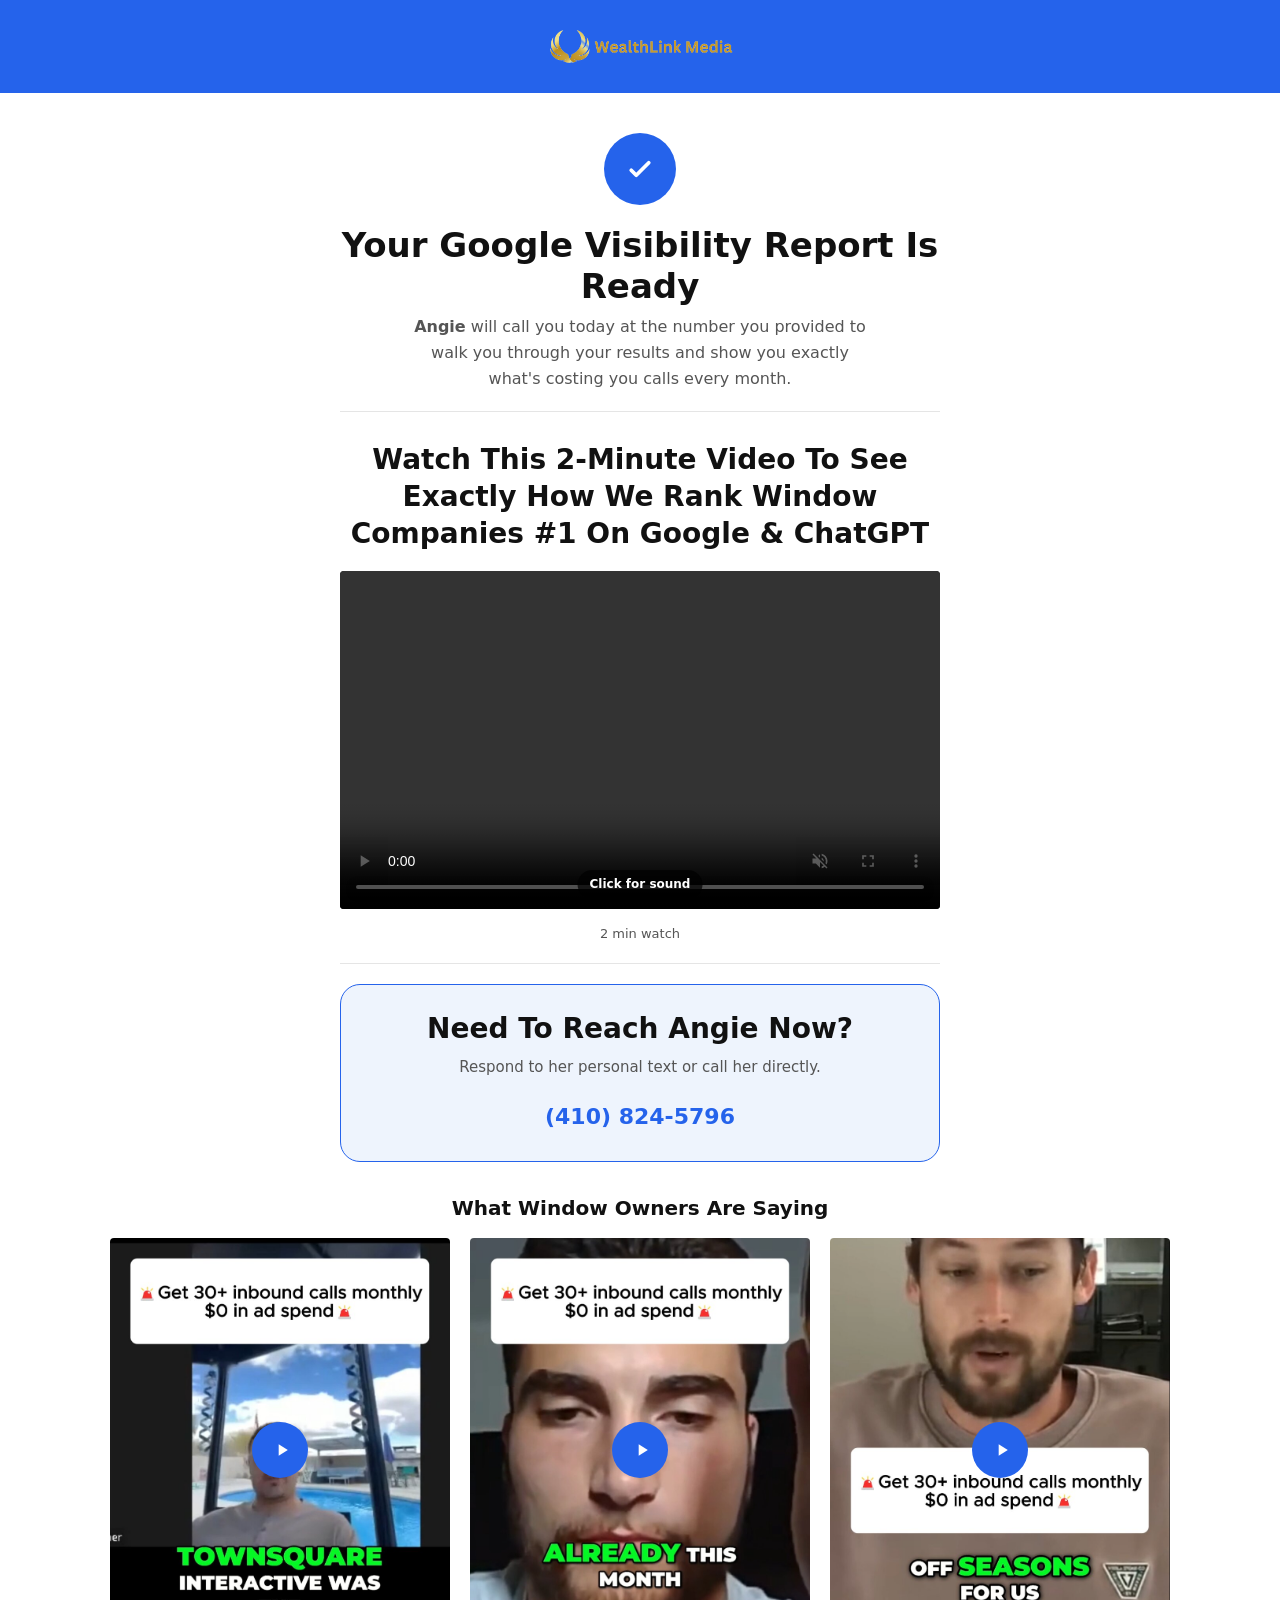
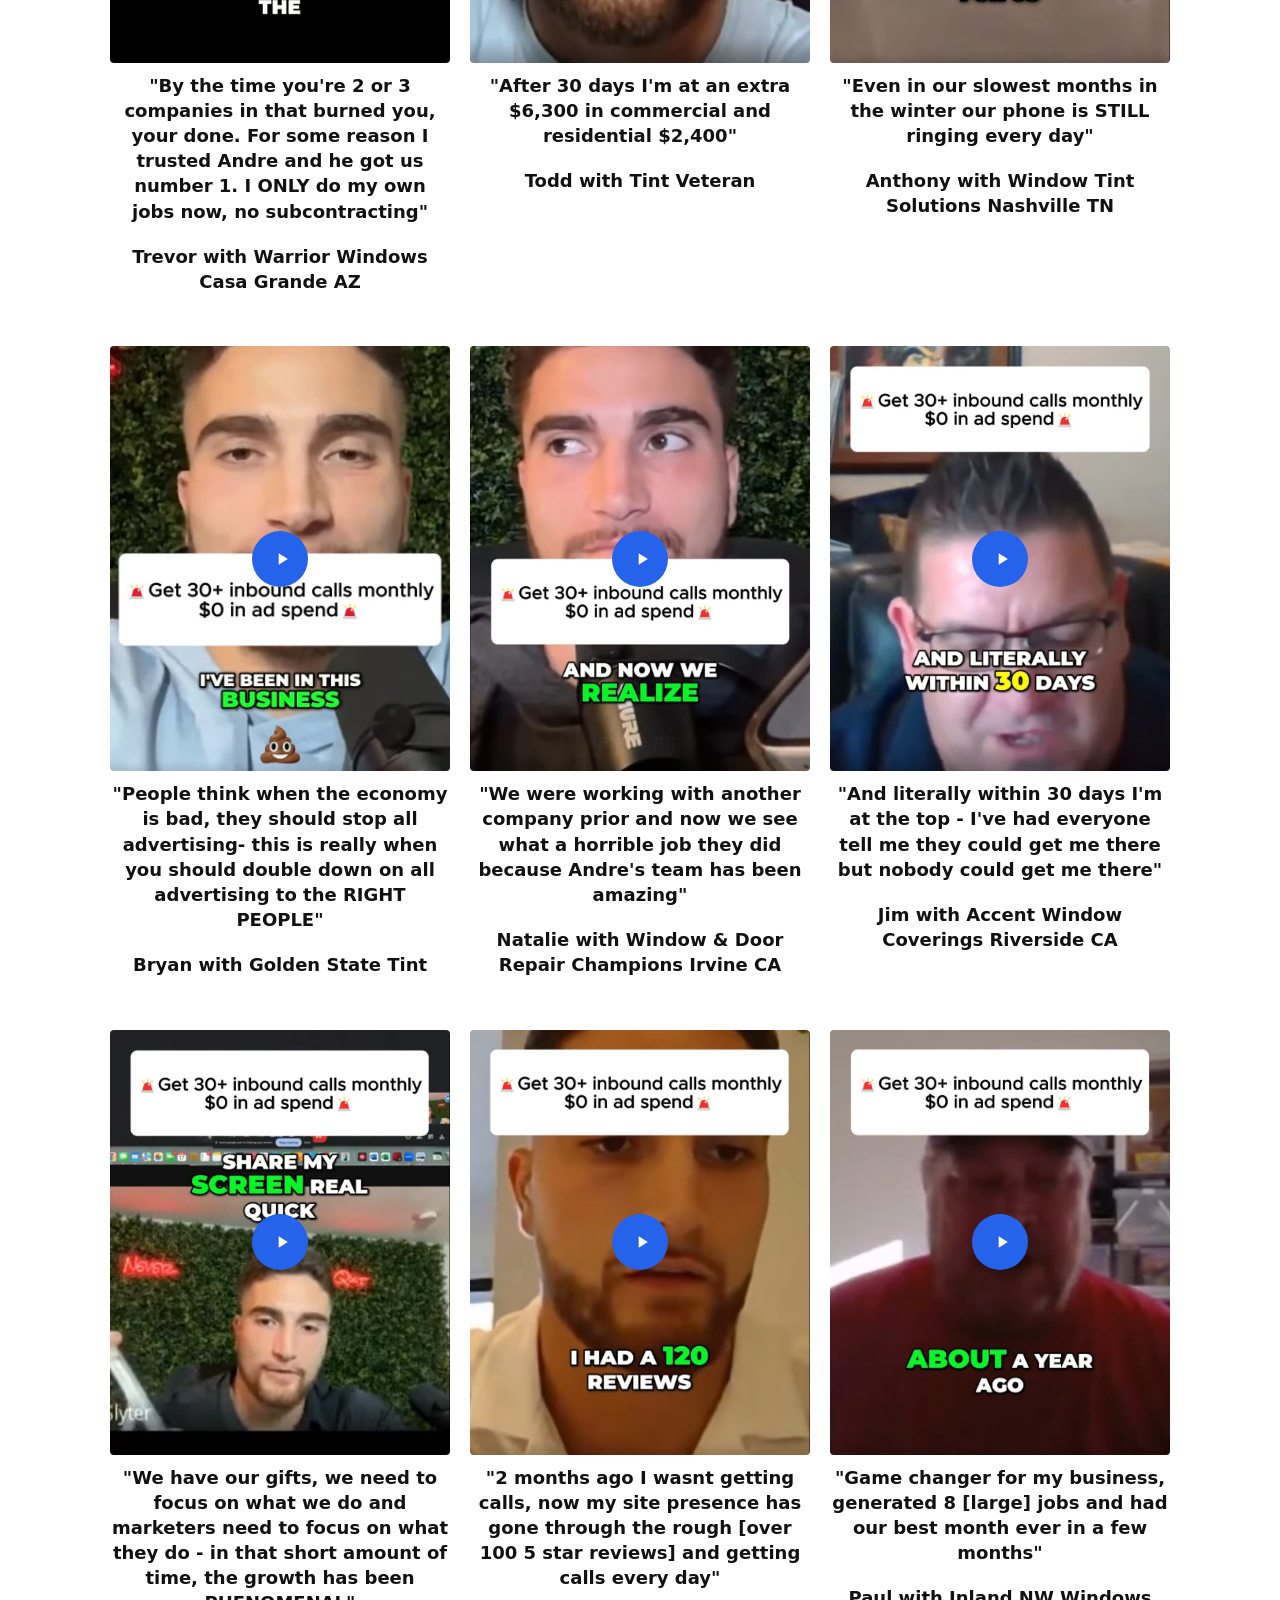
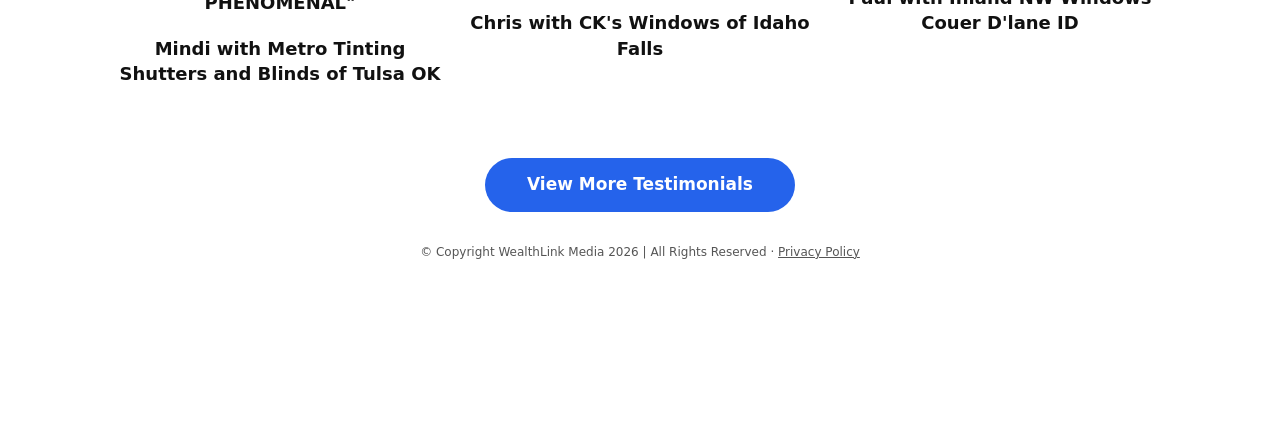
<file: windows.rankflow/thank-you.html>
<!DOCTYPE html><html lang="en"><head>
<meta charset="utf-8">
<meta name="viewport" content="width=device-width, initial-scale=1">
     <link rel="icon" type="image/png" href="assets/favicon.png">
<link rel="apple-touch-icon" href="assets/favicon.png">
<title>Your Google Visibility Report Is Ready | WealthLink Media</title>
<meta name="robots" content="noindex">
<link rel="stylesheet" href="css/style.css?v=25">
<link rel="preload" as="image" href="assets/logo-transparent.png">
<script src="js/config.js"></script>
</head>
<body>
<div class="thankyou-header">
  <img src="assets/logo-transparent.png" alt="WealthLink Media" class="logo-img">
</div>
<div class="wrap">
  <div class="success-icon">
    <svg viewBox="0 0 24 24" width="30" height="30" fill="none" stroke="#fff" stroke-width="3"
         stroke-linecap="round" stroke-linejoin="round"><path d="M5 13l4 4L19 7"/></svg>
  </div>

  <h1>Your Google Visibility Report Is Ready</h1>
  <p class="page-copy"><strong>Angie</strong> will call you today at the number you provided to walk you
    through your results and show you exactly what's costing you calls every month.</p>

  <hr class="divider">

  <!-- renderExplainerVideo() hides this heading entirely while
       EXPLAINER_VIDEO.videoSrc is still empty in testimonials-data.js, so
       there's no orphaned title sitting above nothing. -->
  <h2 id="stepBar">Watch This 2-Minute Video To See Exactly How We Rank Window Companies #1 On Google &amp; ChatGPT</h2>
  <div id="explainer-video"></div>
  <p class="video-caption">2 min watch</p>

  <hr class="divider">

  <div class="cta-box">
    <p class="cta-box-heading">Need To Reach Angie Now?</p>
    <p class="modal-sub">Respond to her personal text or call her directly.</p>
    <p class="confirmed-phone-big"><a href="tel:+14108245796">(410) 824-5796</a></p>
  </div>

  <h2 id="testimonials">What Window Owners Are Saying</h2>
  <div id="booking-testimonials"></div>

  <a href="https://youtube.com/@wealthlinkmedia?si=RsqGV4SJrFQC3gkm" class="btn" id="moreTestimonials"
     target="_blank" rel="noopener">View More Testimonials</a>

  <footer>© Copyright WealthLink Media 2026 | All Rights Reserved · <a href="privacy">Privacy Policy</a></footer>
</div>

<script src="js/testimonials-data.js?v=11"></script>
<script src="js/main.js?v=17"></script>
<script>
  renderExplainerVideo("explainer-video", "stepBar", { autoplay: true });
  renderTestimonials("booking-testimonials", window.HOME_TESTIMONIAL_IDS);
</script>

</body></html>
</file>
<file: windows.rankflow/css/style.css>
/* RankFlow Funnel — shared styles. Deliberately plain: system fonts,
   minimal shadows, no animation libraries. Keeps it fast and matches the
   "basic, not fancy" brief. */

:root {
  --blue: #2563eb;
  --blue-dark: #1d4ed8;
  --gold: #b8860b;
  --text: #111111;
  --text-muted: #555555;
  --border: #e5e5e5;
  --bg: #ffffff;
  --max-width: 520px;
}

* {
  box-sizing: border-box;
}

html {
  -webkit-text-size-adjust: 100%;
}

body {
  margin: 0;
  font-family: system-ui, -apple-system, "Segoe UI", Roboto, Helvetica, Arial, sans-serif;
  color: var(--text);
  background: var(--bg);
  line-height: 1.4;
  overflow-x: hidden; /* the testimonial-grid breakout below uses a 100vw
    trick that can overflow by the scrollbar's width - this is the standard,
    safe guard against that turning into page-wide horizontal scroll */
}

.wrap {
  max-width: var(--max-width);
  margin: 0 auto;
  padding: 12px 20px 160px !important;
}

img, video, iframe {
  max-width: 100%;
  display: block;
}

a {
  color: inherit;
}

/* Logo */
.logo {
  display: flex;
  align-items: center;
  justify-content: center;
  margin-bottom: 8px;
}
.logo-img {
  width: 220px;
  height: auto;
}

/* Headings */
/* Full-bleed banner bar - lives outside .wrap in the markup so it isn't
   constrained by its padding on any side (top included). */
.hero-kicker {
  background: var(--blue);
  color: #fff;
  font-size: 15px;
  font-weight: 800;
  line-height: 1.3;
  text-align: center;
  text-transform: uppercase;
  letter-spacing: .3px;
  margin: 0 0 20px;
  padding: 18px 20px;
}

/* Full-bleed banner carrying the real logo, used at the top of the
   thank-you page - same "lives outside .wrap" pattern as .hero-kicker. */
.thankyou-header {
  background: var(--blue);
  text-align: center;
  padding: 22px 20px;
  margin: 0 0 28px;
}
.thankyou-header .logo-img {
  width: 190px;
  margin: 0 auto;
}

/* Big circular checkmark on the thank-you page */
.success-icon {
  width: 72px;
  height: 72px;
  border-radius: 50%;
  background: var(--blue);
  display: flex;
  align-items: center;
  justify-content: center;
  margin: 0 auto 20px;
}

.confirmed-phone-big {
  margin: 0;
  font-size: 22px;
  font-weight: 800;
}
.confirmed-phone-big a {
  color: var(--blue);
  text-decoration: none;
}

/* Small caption under the explainer video, and the divider/CTA-box pattern
   that replaces the inline calendar embeds below */
.video-caption {
  text-align: center;
  font-size: 13px;
  color: var(--text-muted);
  margin: 8px 0 20px;
}
.cta-box {
  background: #eef4fd;
  border: 1.5px solid var(--blue);
  border-radius: 20px;
  padding: 28px 20px;
  text-align: center;
  margin: 8px 0 28px;
}
.cta-badge {
  display: inline-block;
  background: var(--blue);
  color: #fff;
  font-size: 12px;
  font-weight: 800;
  text-transform: uppercase;
  letter-spacing: .04em;
  padding: 6px 14px;
  border-radius: 999px;
  margin: 0 0 14px;
}
.cta-box-heading {
  font-size: clamp(22px, 6vw, 28px);
  line-height: 1.15;
  text-align: center;
  font-weight: 800;
  margin: 0 0 12px;
}
/* The 5-step qualifier card runs noticeably more compact than the other
   cta-boxes on the page - more questions means every bit of padding and
   margin here compounds into a lot of scroll. */
.qualifier-page .cta-box:has(.qualifier-form) {
  padding: 20px 16px;
}
.qualifier-page .cta-box:has(.qualifier-form) .cta-badge {
  padding: 5px 12px;
  font-size: 11px;
  margin-bottom: 8px;
}
.qualifier-page .cta-box:has(.qualifier-form) .cta-box-heading {
  font-size: clamp(19px, 5.2vw, 24px);
  margin-bottom: 6px;
}

h1 {
  font-size: 28px;
  line-height: 1.2;
  text-align: center;
  margin: 0 0 8px;
}
h1 .accent {
  color: var(--blue);
}
h2 {
  font-size: 20px;
  text-align: center;
  margin: 32px 0 16px;
}

/* Guarantee text */
.guarantee {
  text-align: center;
  margin-bottom: 24px;
}
.guarantee p {
  margin: 0;
  font-size: 15px;
  color: var(--text-muted);
  line-height: 1.5;
}

.btn {
  display: block;
  width: 100%;
  background: var(--blue);
  color: #fff;
  border: none;
  border-radius: 6px;
  padding: 16px 20px;
  font-size: 17px;
  font-weight: 700;
  text-align: center;
  cursor: pointer;
  text-decoration: none;
}
.btn:hover, .btn:focus {
  background: var(--blue-dark);
}

.fine-print {
  text-align: center;
  font-size: 13px;
  color: var(--text-muted);
  margin: 10px 0 0;
}

/* Star rating + review line, shown under every CTA button */
.stars-row {
  text-align: center;
  font-size: 12px;
  color: var(--text-muted);
  margin: 14px 0 0;
}
.stars-row .stars {
  color: #5a8f3d;
  letter-spacing: 1px;
  margin-right: 3px;
}

.gold-divider {
  width: 60px;
  height: 3px;
  background: var(--gold);
  border: none;
  border-radius: 2px;
  margin: 36px auto;
}

.section-heading {
  text-align: center;
  font-weight: 800;
  font-size: 22px;
  line-height: 1.3;
  margin: 0 0 24px;
}

/* Sticky bottom CTA bar: fixed off-screen by default, slides up when
   .visible is toggled on by wireStickyCta() in main.js */
.sticky-cta {
  position: fixed;
  left: 0;
  right: 0;
  bottom: 0;
  background: #fff;
  border-top: 1px solid var(--border);
  box-shadow: 0 -4px 16px rgba(0, 0, 0, 0.08);
  padding: 12px 20px calc(14px + env(safe-area-inset-bottom, 0px));
  transform: translateY(100%);
  transition: transform 0.25s ease;
  z-index: 500;
}
.sticky-cta.visible {
  transform: translateY(0);
}
.sticky-cta .btn {
  max-width: var(--max-width);
  margin: 0 auto;
}
.sticky-cta .stars-row {
  margin-top: 8px;
}

/* Video testimonial card */
.video-card {
  position: relative;
  width: 100%;
  aspect-ratio: 4 / 5;
  background: #1a1a1a;
  border-radius: 4px;
  overflow: hidden;
  cursor: pointer;
  margin-bottom: 4px;
}
.video-card img {
  width: 100%;
  height: 100%;
  object-fit: cover;
}
.video-card video {
  width: 100%;
  height: 100%;
  object-fit: cover;
}
.play-btn {
  position: absolute;
  top: 50%;
  left: 50%;
  transform: translate(-50%, -50%);
  width: 56px;
  height: 56px;
  border-radius: 50%;
  background: var(--blue);
  display: flex;
  align-items: center;
  justify-content: center;
  pointer-events: none;
}
.play-btn svg {
  width: 20px;
  height: 20px;
  fill: #fff;
  margin-left: 3px;
}
.video-placeholder-label {
  position: absolute;
  bottom: 8px;
  left: 8px;
  right: 8px;
  color: #ccc;
  font-size: 11px;
  text-align: center;
  pointer-events: none;
}

.testimonial-quote {
  text-align: center;
  font-weight: 700;
  font-size: 18px;
  margin: 10px 0 2px;
}
.testimonial-attribution {
  text-align: center;
  font-weight: 700;
  font-size: 18px;
  margin: 0 0 28px;
  margin-top: 20px !important;
}

/* Modal */
.modal-overlay {
  display: none;
  position: fixed;
  inset: 0;
  background: rgba(0, 0, 0, 0.5);
  z-index: 1000;
  align-items: flex-start;
  justify-content: center;
  overflow-y: auto;
  padding: 24px 16px;
}
.modal-overlay.open {
  display: flex;
}
.modal {
  background: #fff;
  border-radius: 20px;
  padding: 28px 24px;
  width: 100%;
  max-width: 420px;
  position: relative;
}
.modal-close {
  position: absolute;
  top: 16px;
  right: 16px;
  width: 36px;
  height: 36px;
  display: flex;
  align-items: center;
  justify-content: center;
  background: #f1f1f3;
  border-radius: 50%;
  border: none;
  font-size: 18px;
  line-height: 1;
  cursor: pointer;
  color: var(--text-muted);
  padding: 0;
}
.modal h2 {
  margin: 0 0 10px !important;
  font-size: 26px;
  font-weight: 800;
  text-align: center;
}
.modal-sub {
  text-align: center;
  font-size: 15px;
  line-height: 1.4;
  color: var(--text-muted);
  margin: 0 0 24px;
}

.field {
  margin-bottom: 18px;
}
.field label {
  display: block;
  text-align: left;
  font-weight: 700;
  font-size: 14px;
  margin-bottom: 6px;
}
.field input[type="text"],
.field input[type="tel"] {
  width: 100%;
  text-align: left;
  padding: 12px;
  border: 1px solid #ccc;
  border-radius: 4px;
  font-size: 16px;
}
.radio-group {
  display: flex;
  flex-direction: column;
  gap: 8px;
}
.radio-option {
  display: flex;
  align-items: center;
  gap: 8px;
  font-size: 15px;
}
.radio-option input {
  width: 16px;
  height: 16px;
}

/* Booking page pieces */
.report-heading {
  font-size: 22px;
  font-weight: 700;
  text-align: center;
  margin: 8px 0 8px;
}
.report-subheading {
  text-align: center;
  font-size: 14px;
  color: var(--text-muted);
  margin: 0 0 24px;
}
.step-bar {
  background: var(--blue);
  color: #fff;
  text-align: center;
  font-weight: 700;
  font-size: clamp(9px, 3.4vw, 15px);
  white-space: nowrap;
  padding: 12px 6px;
  border-radius: 4px;
  margin-bottom: 4px;
}
.step-bar u {
  text-decoration: underline;
}

.explainer-video-wrap {
  position: relative;
  margin-bottom: 16px;
}
.explainer-caption {
  position: absolute;
  bottom: 16px;
  left: 16px;
  right: 16px;
  color: #fff;
  font-weight: 700;
  font-size: 16px;
  text-align: center;
}

.step2-heading {
  text-align: center;
  font-weight: 700;
  font-size: 18px;
  margin: 16px 0 12px;
}

.calendar-card {
  /* No border or padding: GHL's embed renders its own bordered card, so a
     frame here would double up. Kept as a plain spacing wrapper. */
  margin-bottom: 32px;
}
.calendar-card-header {
  display: flex;
  align-items: center;
  gap: 12px;
  margin-bottom: 16px;
}
.calendar-avatar {
  width: 44px;
  height: 44px;
  border-radius: 50%;
  background: #ddd;
  flex-shrink: 0;
}
.calendar-card-header h3 {
  margin: 0;
  font-size: 18px;
}
.calendar-meta {
  display: flex;
  flex-direction: column;
  gap: 6px;
  font-size: 14px;
  color: var(--text-muted);
  margin-bottom: 16px;
}
.calendar-meta span {
  display: flex;
  align-items: center;
  gap: 6px;
}
.calendar-embed-container {
  min-height: 400px;
}
.calendar-loading {
  text-align: center;
  color: var(--text-muted);
  padding: 40px 0;
  font-size: 14px;
}

/* Sorry / thank-you pages */
.center-text {
  text-align: left;
}
.center-text h1 {
  text-align: left;
  font-size: 24px;
}
.center-text p {
  font-size: 15px;
  color: var(--text);
}

.confirmed-phone {
  font-weight: 700;
}

footer {
  text-align: center;
  font-size: 12px;
  color: var(--text-muted);
  margin-top: 32px;
}
footer a {
  color: var(--text-muted);
  text-decoration: underline;
}

.divider {
  border: none;
  border-top: 1px solid var(--border);
  margin: 20px 0;
}

/* ============================================================
   Desktop / tablet — this was built mobile-first (every reference
   screenshot was a phone screenshot) and looked like a thin stripe
   of content in a sea of white on a real desktop screen. This
   widens things in two tiers rather than stretching everything to
   full width, which would look worse, not better:
     - single-column content (hero, form, calendar) gets modestly
       wider and slightly larger type
     - testimonials break out into a multi-column grid, since
       stacking vertical phone videos full-width on a 1440px screen
       is its own kind of ugly
   ============================================================ */
@media (min-width: 700px) {
  .wrap {
    max-width: 640px;
    padding-top: 24px;
  }
  .hero-kicker {
    font-size: 18px;
  }
  h1 {
    font-size: 34px;
  }
  .step-heading {
    font-size: 24px;
  }
  .report-heading {
    font-size: 26px;
  }
  .social-proof-cta {
    font-size: 19px;
  }
  .btn {
    width: auto;
    min-width: 320px;
    margin: 0 auto;
  }
  .fine-print,
  .social-proof-cta {
    margin-left: auto;
    margin-right: auto;
  }
}

@media (min-width: 900px) {
  .testimonial-grid {
    display: grid;
    grid-template-columns: repeat(3, 1fr);
    gap: 24px 20px;
    align-items: start;
    /* Break out of the narrower .wrap parent and self-center on the
       viewport. Using left:50% + translateX(-50%) instead of a plain
       negative-vw margin because the latter only centers correctly when
       the element ends up exactly 100vw wide - here max-width caps it
       narrower than that on anything wider than ~1100px, and a fixed
       margin doesn't adapt to that the way a transform percentage
       (relative to the element's own final width) does. */
    position: relative;
    left: 50%;
    transform: translateX(-50%);
    width: 100vw;
    max-width: 1100px;
    padding-left: 20px;
    padding-right: 20px;
  }
  #closing-testimonial {
    max-width: 640px;
    margin-left: auto;
    margin-right: auto;
  }
}

/* ============================================================
   Progressive lead form — fields expand/collapse instead of
   popping in. Height is animated with the grid 0fr -> 1fr trick
   (transitionable, unlike height:auto). .field-inner needs
   overflow:hidden for that to clip cleanly, so .is-open flips it
   back to visible once the animation is done - otherwise the
   Places dropdown gets cut off by its own parent.
   ============================================================ */
.lead-form .field {
  display: grid;
  grid-template-rows: 1fr;
  margin-bottom: 18px;
  opacity: 1;
  transition: grid-template-rows .38s cubic-bezier(.22,.61,.36,1),
              opacity .26s ease,
              margin-bottom .38s cubic-bezier(.22,.61,.36,1),
              filter .26s ease;
}
.lead-form .field > .field-inner {
  min-height: 0;
  overflow: hidden;
  transform: translateY(0);
  transition: transform .38s cubic-bezier(.22,.61,.36,1), visibility 0s;
}
.lead-form .field.is-open > .field-inner {
  overflow: visible;
}
.lead-form .field.is-hidden {
  grid-template-rows: 0fr;
  opacity: 0;
  margin-bottom: 0;
  filter: blur(3px);
  pointer-events: none;
}
.lead-form .field.is-hidden > .field-inner {
  transform: translateY(-10px);
  visibility: hidden;
  transition: transform .38s cubic-bezier(.22,.61,.36,1), visibility 0s linear .38s;
}

/* green tick on a completed field */
.lead-form .field > .field-inner > label {
  transition: color .2s ease;
  text-transform: uppercase;
  letter-spacing: .03em;
  font-size: 12px;
  font-weight: 800;
}
.lead-form .field.is-done > .field-inner > label::after {
  content: "✓";
  color: #2e9e4f;
  margin-left: 7px;
  font-size: 13px;
  animation: tickIn .3s cubic-bezier(.34,1.56,.64,1);
  display: inline-block;
}
@keyframes tickIn {
  from { transform: scale(0) rotate(-25deg); opacity: 0; }
  to   { transform: scale(1) rotate(0);      opacity: 1; }
}

/* thin progress bar at the top of the modal */
.form-progress {
  height: 3px;
  background: var(--border);
  border-radius: 2px;
  overflow: hidden;
  margin: 0 0 22px;
}
.form-progress i {
  display: block;
  height: 100%;
  width: 0%;
  /* Gold gradient sampled straight off the logo emblem: deep bronze through
     the mid gold to the pale highlight on the wingtips. */
  background: linear-gradient(90deg, #B8860B 0%, #C09828 45%, #E8C95F 100%);
  border-radius: 2px;
  transition: width .4s cubic-bezier(.22,.61,.36,1);
}

/* focus polish */
.lead-form input[type="text"]:focus,
.lead-form input[type="tel"]:focus {
  outline: none;
  border-color: var(--blue);
  box-shadow: 0 0 0 3px rgba(37, 99, 235, .15);
}
.lead-form input[type="text"],
.lead-form input[type="tel"] {
  transition: border-color .18s ease, box-shadow .18s ease;
  padding: 14px 16px;
  border-radius: 10px;
  border: 1.5px solid #d8dce3;
}
.lead-form .field.has-error input {
  border-color: #d33;
  animation: shake .32s;
}
@keyframes shake {
  0%,100% { transform: translateX(0); }
  25%     { transform: translateX(-5px); }
  75%     { transform: translateX(5px); }
}

/* ---------- Google Places custom autocomplete ---------- */
.autocomplete-wrapper {
  position: relative;
}
.ac-suggestions {
  position: absolute;
  top: calc(100% + 6px);
  left: 0;
  right: 0;
  margin: 0;
  padding: 5px;
  list-style: none;
  background: #fff;
  border: 1px solid var(--border);
  border-radius: 10px;
  box-shadow: 0 12px 34px rgba(0, 0, 0, .14);
  max-height: 264px;
  overflow-y: auto;
  z-index: 30;
  animation: acIn .18s ease;
}
@keyframes acIn {
  from { opacity: 0; transform: translateY(-6px); }
  to   { opacity: 1; transform: translateY(0); }
}
.ac-item {
  display: flex;
  align-items: flex-start;
  gap: 9px;
  padding: 9px 10px;
  border-radius: 7px;
  cursor: pointer;
}
.ac-item.active,
.ac-item:hover {
  background: #eef3ff;
}
.ac-item svg {
  width: 15px;
  height: 15px;
  flex-shrink: 0;
  margin-top: 2px;
  color: var(--blue);
}
.ac-text {
  display: flex;
  flex-direction: column;
  min-width: 0;
}
.ac-name {
  font-weight: 700;
  font-size: 14px;
  line-height: 1.3;
}
.ac-addr {
  font-size: 12px;
  color: var(--text-muted);
  line-height: 1.35;
  overflow: hidden;
  text-overflow: ellipsis;
  white-space: nowrap;
}
.ac-spinner {
  position: absolute;
  right: 12px;
  top: 14px;
  width: 16px;
  height: 16px;
  border: 2px solid var(--border);
  border-top-color: var(--blue);
  border-radius: 50%;
  animation: acSpin .7s linear infinite;
}
@keyframes acSpin { to { transform: rotate(360deg); } }

.autocomplete-wrapper.is-picked input {
  border-color: #2e9e4f;
  background-image: url("data:image/svg+xml,%3Csvg xmlns='http://www.w3.org/2000/svg' viewBox='0 0 24 24' fill='none' stroke='%232e9e4f' stroke-width='3' stroke-linecap='round'%3E%3Cpath d='M5 13l4 4 10-10'/%3E%3C/svg%3E");
  background-repeat: no-repeat;
  background-position: right 12px center;
  background-size: 15px;
  padding-right: 36px;
}

/* ============================================================
   Hover-preview video cards. The <video> is layered OVER the
   poster <img> rather than replacing it, so the poster is still
   there to fade back to when the cursor leaves, and re-entering
   the card doesn't re-download the file. States are set by
   wireVideoCards() in main.js:
     .is-previewing — playing (hover or click)
     .is-committed  — user clicked; keeps playing on mouse-out,
                      native controls are live
     .is-muted      — browser refused sound on this play attempt
   ============================================================ */
.video-card .hover-video {
  position: absolute;
  inset: 0;
  width: 100%;
  height: 100%;
  object-fit: cover;
  opacity: 0;
  transition: opacity .22s ease;
  pointer-events: none;
}
.video-card.is-previewing .hover-video {
  opacity: 1;
}
/* controls only need to receive clicks once the card is committed */
.video-card.is-committed .hover-video {
  pointer-events: auto;
}

.video-card img,
.video-card .play-btn {
  transition: opacity .22s ease;
}
.video-card.is-previewing img,
.video-card.is-previewing .play-btn {
  opacity: 0;
}

/* subtle lift so the card reads as interactive before you hover it */
.video-card {
  transition: transform .25s ease, box-shadow .25s ease;
}
@media (hover: hover) and (pointer: fine) {
  .video-card:hover {
    transform: translateY(-3px);
    box-shadow: 0 10px 28px rgba(0, 0, 0, .18);
  }
}

/* shown only when the browser blocked sound on this play attempt —
   i.e. the visitor hasn't clicked anything on the page yet */
.video-card .sound-hint {
  position: absolute;
  bottom: 10px;
  left: 50%;
  transform: translateX(-50%);
  background: rgba(0, 0, 0, .72);
  color: #fff;
  font-size: 12px;
  font-weight: 700;
  padding: 6px 12px;
  border-radius: 999px;
  opacity: 0;
  pointer-events: none;
  transition: opacity .2s ease;
  z-index: 3;
  white-space: nowrap;
}
.video-card.is-muted .sound-hint {
  opacity: 1;
}

@media (prefers-reduced-motion: reduce) {
  .lead-form .field,
  .lead-form .field > .field-inner,
  .form-progress i,
  .ac-suggestions,
  .video-card,
  .video-card img,
  .video-card .play-btn,
  .video-card .hover-video { transition: none; animation: none; }
  .video-card:hover { transform: none; }
}

/* springy pop when a conditional field appears */
.lead-form .field.just-revealed > .field-inner {
  animation: fieldPop .5s cubic-bezier(.34, 1.45, .64, 1);
}
@keyframes fieldPop {
  0%   { transform: translateY(-10px) scale(.96); }
  55%  { transform: translateY(3px) scale(1.015); }
  100% { transform: translateY(0) scale(1); }
}
.lead-form .field.just-revealed .radio-option,
.lead-form .field.just-revealed input {
  animation: fieldFade .45s ease both .06s;
}
@keyframes fieldFade {
  from { opacity: 0; transform: translateX(-6px); }
  to   { opacity: 1; transform: translateX(0); }
}

/* short standalone pages (no-google-business, sorry) */
.page-short {
  min-height: 70vh;
  display: flex;
  flex-direction: column;
  padding-top: 40px;
}
.page-short h1 {
  margin-top: 8px;
}
.page-copy {
  text-align: center;
  font-size: 16px;
  line-height: 1.6;
  color: var(--text-muted);
  max-width: 460px;
  margin: 0 auto;
}
.page-copy a {
  color: var(--blue);
  font-weight: 700;
}
.page-short footer {
  margin-top: auto;
  padding-top: 40px;
}

@media (prefers-reduced-motion: reduce) {
  .lead-form .field.just-revealed > .field-inner,
  .lead-form .field.just-revealed input,
  .lead-form .field.just-revealed .radio-option { animation: none; }
}
/* ============================================================
   Thank-you page: the 2-minute video heading and the
   "More Testimonials" button beneath the testimonial grid.
   Both are targeted by ID so the shared h2 / .btn rules used
   everywhere else on the site are left alone.
   ============================================================ */
#stepBar {
  font-size: 23px;
  line-height: 1.32;
  font-weight: 800;
  margin: 30px 0 18px;
}
@media (min-width: 700px) {
  #stepBar {
    font-size: 28px;
  }
}

/* Pill button, sized to its own text rather than the full column,
   with breathing room above it. The ID beats the .btn width rules
   (including the ones inside the 700px media query) on specificity,
   so no !important is needed. */
#moreTestimonials {
  display: block;
  width: fit-content;
  min-width: 0;
  margin: 44px auto 0;
  padding: 15px 42px;
  border-radius: 9999px;
}

/* ------------------------------------------------------------
   Autocomplete dropdown stacking fix.

   The reveal animation puts `transform: translateY(...)` on
   .field-inner, and ANY non-none transform creates a stacking
   context. That traps .ac-suggestions' z-index:30 inside the
   business-name field, so it could never paint above the phone
   and revenue fields that come after it in the DOM - no matter
   how high that z-index went.

   Raising the whole field instead puts the trapped context above
   its later siblings, and the dropdown escapes with it.
   ------------------------------------------------------------ */
.lead-form .field {
  position: relative;
  z-index: 1;
}

/* Once a field has finished animating in, drop the transform entirely.
   `transform: none` is not a stacking context, so nothing inside the field
   is trapped any more. The hidden state keeps its translateY so the reveal
   animation is unaffected - transitions between `none` and a translate
   interpolate correctly. */
.lead-form .field.is-open > .field-inner {
  transform: none;
}

/* Belt and braces: even if a field somehow still forms a context, the
   business-name field outranks every field below it explicitly. Relying on
   `z-index: auto` for the later fields is what let this slip through the
   first time. */
.lead-form .field[data-step="businessName"] {
  z-index: 60;
}
.lead-form .field[data-step="phone"],
.lead-form .field[data-step="revenue"],
.lead-form .field[data-step="submit"] {
  z-index: 1;
}

/* And raise the list itself well clear of anything in the modal. */
.ac-suggestions {
  z-index: 100;
}

/* ============================================================
   Windows homepage hero: free-scan card.
   Everything here sits above the gold divider; the section below
   it is unchanged.
   ============================================================ */
.hero-sub {
  text-align: center;
  font-size: 16px;
  line-height: 1.5;
  color: var(--text-muted);
  max-width: 460px;
  margin: 0 auto 14px;
}

.scan-card {
  background: #fff;
  border: 1px solid var(--border);
  border-radius: 16px;
  box-shadow: 0 8px 30px rgba(0, 0, 0, .07);
  padding: 24px 20px;
  margin: 0 auto;
  max-width: 460px;
  /* The Places dropdown hangs out of this card, so it must not clip, and it
     needs to sit above the star row and divider that follow it. */
  overflow: visible;
  position: relative;
  z-index: 5;
}
.scan-title {
  text-align: center;
  font-weight: 800;
  font-size: 22px;
  line-height: 1.3;
  margin: 0 0 18px;
}
.scan-card .btn {
  width: 100%;
  min-width: 0;
  margin: 4px 0 0;
  border-radius: 10px;
}
.scan-note {
  text-align: center;
  font-size: 13px;
  color: var(--text-muted);
  margin: 12px 0 14px;
}

.field-note {
  font-size: 13px;
  color: var(--text-muted);
  margin: 6px 0 0;
}

@media (min-width: 700px) {
  .hero-sub { font-size: 17px; }
  .scan-card { max-width: 500px; padding: 28px 26px; }
}

/* ============================================================
   Legal pages (privacy policy, terms, etc.) - plain left-aligned
   document layout, distinct from the marketing pages' centered style.
   ============================================================ */
.legal-page h1 {
  text-align: left;
  font-size: 24px;
  letter-spacing: .02em;
}
.legal-page .legal-updated {
  color: var(--text-muted);
  font-size: 14px;
  margin: 0 0 28px;
}
.legal-page h2 {
  text-align: left;
  font-size: 17px;
  margin: 30px 0 8px;
}
.legal-page p {
  text-align: left;
  font-size: 15px;
  line-height: 1.6;
  color: var(--text);
  margin: 0 0 4px;
}
.legal-page p a {
  color: var(--blue);
}

/* ============================================================
   Homepage v2 ("qualifier page") - matches the water-damage-
   restoration sister funnel's look: rounded Poppins type, deep
   navy headings, dark teal buttons, gold highlighter accents.
   Scoped to .qualifier-page (set on index.html's <body>) so the
   rest of the site keeps its original system-font/blue look.
   ============================================================ */
.qualifier-page {
  font-family: "Poppins", system-ui, -apple-system, "Segoe UI", Roboto, Helvetica, Arial, sans-serif;
  --navy: #17263d;
  --teal: #1b6977;
  --teal-dark: #124f59;
  --gold-hl: #f6c453;
  --muted2: #5b6472;
  --card-border: #e2e6ea;
  --stat-bg: #f3f6f9;
}
.qualifier-page h1,
.qualifier-page h2,
.qualifier-page .cta-box-heading,
.qualifier-page .mechanism-heading,
.qualifier-page .results-heading,
.qualifier-page .proof-name,
.qualifier-page .stat-num {
  color: var(--navy);
  font-weight: 800;
}
.qualifier-page .hero-sub,
.qualifier-page .mechanism-copy,
.qualifier-page .sound-on-line,
.qualifier-page .proof-quote,
.qualifier-page .stat-label,
.qualifier-page .q-text,
.qualifier-page .modal-sub {
  color: var(--muted2);
}
.qualifier-page .btn {
  background: var(--teal);
  box-shadow: inset 0 -3px 0 rgba(0, 0, 0, .2);
}
.qualifier-page .btn:hover,
.qualifier-page .btn:focus {
  background: var(--teal-dark);
}
.qualifier-page .accent {
  color: var(--teal);
}
.qualifier-page .cta-box {
  background: #fff;
  border: 1.5px solid var(--card-border);
  border-radius: 16px;
}
.qualifier-page .cta-badge {
  background: var(--teal);
}

/* Visually-hidden skip link, revealed on keyboard focus */
.skip-link {
  position: absolute;
  left: -9999px;
  top: 0;
  background: var(--navy, #17263d);
  color: #fff;
  padding: 10px 16px;
  font-size: 13px;
  font-weight: 700;
  border-radius: 0 0 8px 0;
  z-index: 999;
}
.skip-link:focus {
  left: 0;
}

/* Qualifier banner - plain gray uppercase text, no colored box */
.qualifier-page .hero-kicker {
  background: none;
  color: var(--muted2);
  font-size: 13px;
  font-weight: 700;
  letter-spacing: .08em;
  padding: 20px 20px 0;
  margin: 0 0 4px;
}

.qualifier-page .sound-on-line {
  text-align: center;
  font-size: 14px;
  margin: 10px 0 24px;
}

/* Mechanism section, above the application form */
.mechanism-box {
  text-align: center;
  margin: 0 0 20px;
}
.mechanism-heading {
  font-size: clamp(20px, 5.5vw, 26px);
  line-height: 1.2;
  margin: 0 0 12px;
}
.mechanism-copy {
  font-size: 15px;
  line-height: 1.6;
  margin: 0;
}

/* Highlighter-marker accent, used on "Match Method" and proof-card stats */
.qualifier-page .highlight {
  background: var(--gold-hl);
  color: var(--navy);
  padding: 2px 6px;
  border-radius: 4px;
  -webkit-box-decoration-break: clone;
  box-decoration-break: clone;
}

.results-heading {
  text-align: center;
  margin: 0 0 20px;
}
.results-eyebrow {
  display: block;
  text-align: center;
  font-size: 12px;
  font-weight: 800;
  letter-spacing: .1em;
  text-transform: uppercase;
  color: var(--muted2, #5b6472);
  margin: 32px 0 10px;
}

/* Stats bar: 4 light boxes in a row, wraps to 2x2 on mobile */
.stats-bar {
  display: grid;
  grid-template-columns: repeat(2, 1fr);
  gap: 10px;
  margin: 0 0 28px;
}
.stat-box {
  background: var(--stat-bg, #f3f6f9);
  border-radius: 12px;
  padding: 16px 10px;
  text-align: center;
}
.stat-num {
  display: block;
  font-size: 19px;
  font-weight: 800;
  margin-bottom: 2px;
}
.stat-label {
  font-size: 12px;
  line-height: 1.3;
}

/* Proof cards: named results with a photo, above the video testimonials */
.proof-cards {
  display: flex;
  flex-direction: column;
  gap: 18px;
  margin: 0 0 32px;
}
.proof-card {
  border: 1.5px solid var(--card-border, #e2e6ea);
  border-radius: 14px;
  overflow: hidden;
  background: #fff;
}
.proof-photo {
  width: 100%;
  aspect-ratio: 4 / 3;
  object-fit: cover;
  display: block;
}
.proof-photo.is-placeholder {
  display: flex;
  align-items: center;
  justify-content: center;
  background: var(--navy, #17263d);
  color: #fff;
  font-size: 40px;
  font-weight: 800;
}
.proof-body {
  padding: 16px 18px 20px;
  text-align: center;
}
.proof-name {
  font-size: 17px;
  margin: 0 0 8px;
}
.proof-stat {
  margin: 0 0 10px;
}
.proof-quote {
  font-size: 14px;
  line-height: 1.5;
  font-style: italic;
  margin: 0;
}

@media (min-width: 700px) {
  .stats-bar { grid-template-columns: repeat(4, 1fr); }
  .proof-cards { flex-direction: row; }
  .proof-cards .proof-card { flex: 1; }
}

/* ---------- 5-step qualifier form ---------- */
/* True one-question-at-a-time survey: only .is-current renders. This
   overrides the shared .lead-form .field grid/reveal-animation rules
   (used by the old progressive form) via selector specificity - the
   qualifier form never toggles is-hidden/is-open/just-revealed, just
   is-current, so those other rules simply don't apply here. */
.qualifier-form.lead-form .field {
  display: none;
  margin-bottom: 0;
}
.qualifier-form.lead-form .field.is-current {
  display: block;
  animation: qStepIn .25s ease;
}
@keyframes qStepIn {
  from { opacity: 0; transform: translateY(8px); }
  to   { opacity: 1; transform: translateY(0); }
}
.qualifier-form .q-label {
  text-align: center;
  font-size: 11px;
  font-weight: 800;
  letter-spacing: .08em;
  text-transform: uppercase;
  color: var(--muted2, #5b6472);
  margin: 0 0 6px;
}
.qualifier-form .form-progress {
  margin: 0 0 12px;
}
.qualifier-form .q-text {
  text-align: center;
  font-size: 15.5px;
  line-height: 1.3;
  font-weight: 700;
  margin: 0 0 10px;
}
.q-options {
  display: flex;
  flex-direction: column;
  gap: 8px;
}
.q-option {
  display: flex;
  align-items: center;
  gap: 10px;
  border: 1.5px solid var(--card-border, #e2e6ea);
  border-radius: 9px;
  padding: 11px 14px;
  text-align: left;
  font-size: 13.5px;
  line-height: 1.25;
  font-weight: 600;
  cursor: pointer;
  transition: border-color .15s ease, background .15s ease;
}
.q-option input {
  width: 16px;
  height: 16px;
  flex-shrink: 0;
  accent-color: var(--teal, #1b6977);
}
.qualifier-form.lead-form .field {
  margin-bottom: 12px;
}
.q-option:has(input:checked) {
  border-color: var(--teal, #1b6977);
  background: #f2f8f8;
}
.q-dropdowns {
  display: flex;
  flex-direction: column;
  gap: 14px;
}
.q-dropdown-field label {
  display: block;
  text-align: left;
  font-size: 13px;
  font-weight: 700;
  margin-bottom: 6px;
}
.q-dropdown-field select {
  width: 100%;
  padding: 13px 14px;
  border: 1.5px solid var(--card-border, #e2e6ea);
  border-radius: 10px;
  font-size: 15px;
  font-family: inherit;
  background: #fff;
  color: var(--text);
}

/* Video-testimonial carousel, homepage only (thank-you.html keeps the
   plain stacked grid/list). Cards run narrower than the viewport with
   the next one peeking in from the right, at every screen size - this
   overrides the desktop 3-column grid defined earlier in this file via
   selector specificity, not a breakpoint. */
.qualifier-page .testimonial-grid {
  display: flex;
  overflow-x: auto;
  scroll-snap-type: x mandatory;
  gap: 14px;
  margin: 0 0 24px;
  padding: 0 20px;
  position: relative;
  left: 50%;
  transform: translateX(-50%);
  width: 100vw;
  box-sizing: border-box;
  -webkit-overflow-scrolling: touch;
  scrollbar-width: none;
}
.qualifier-page .testimonial-grid::-webkit-scrollbar {
  display: none;
}
.qualifier-page .testimonial-item {
  flex: 0 0 78%;
  max-width: 300px;
  scroll-snap-align: start;
}
</file>
